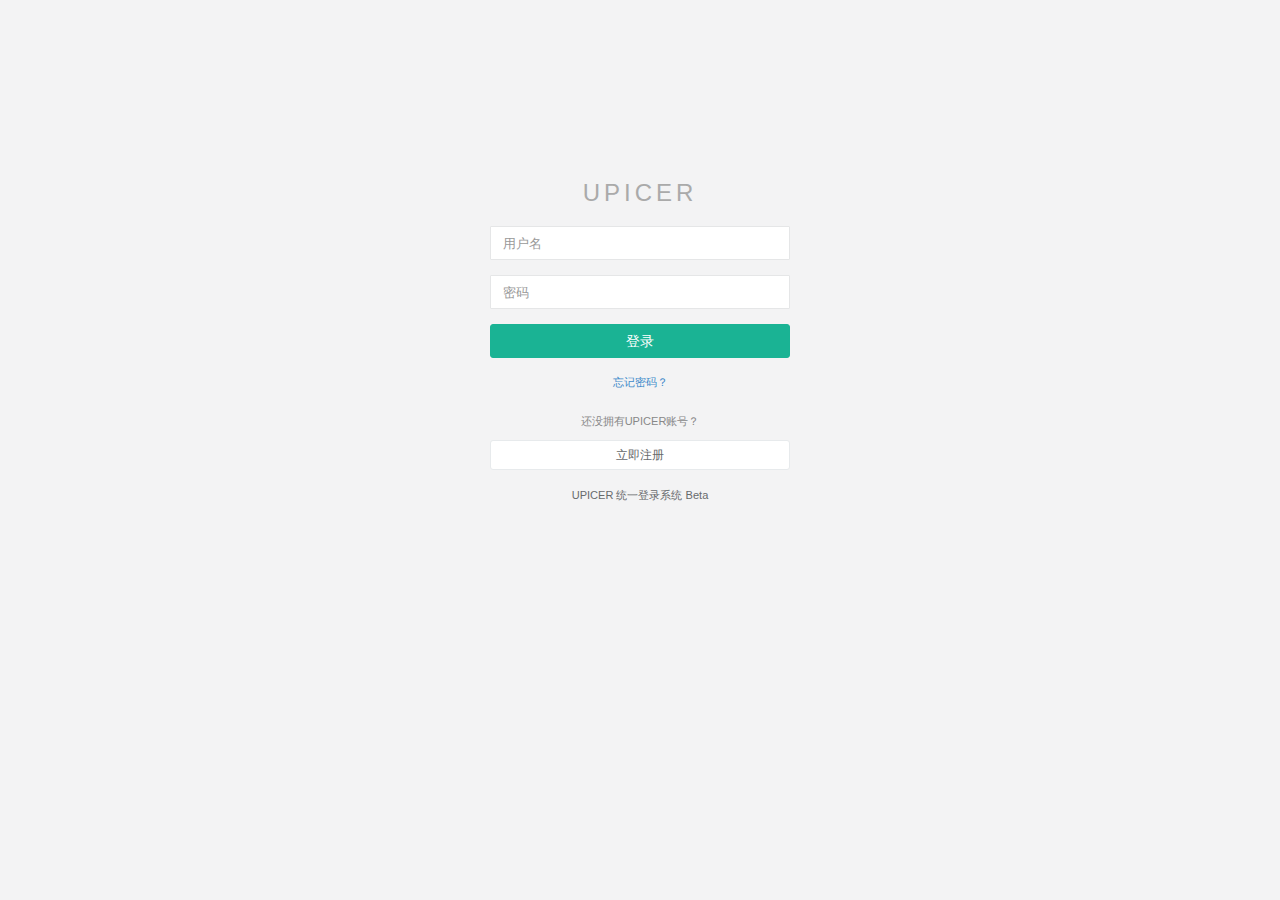
<file: login.html>
<!DOCTYPE html>
<html>
<head>
    <meta charset="utf-8">
    <meta http-equiv="X-UA-Compatible" content="IE=edge">
    <meta name="viewport" content="width=device-width, initial-scale=1">
    <meta name="description" content="">
    <meta name="keywords" content="">
    <meta name="author" content="">

    <title>

        Login &middot;

    </title>

    <link href="assets/css/bootstrap.min.css" rel="stylesheet">
    <link href="assets/css/application-startup.css" rel="stylesheet">
    <link href="assets/css/animate.css" rel="stylesheet">
    <link href="assets/css/green.css" rel="stylesheet">
    <link href="assets/style.css" rel="stylesheet">

    <style>
        /* note: this is a hack for ios iframe for bootstrap themes shopify page */
        /* this chunk of css is not part of the toolkit :) */
        body {
            width: 1px;
            min-width: 100%;
            *width: 100%;
        }
    </style>

</head>


<body class="gray-bg">

<div class="middle-box text-center loginscreen animated fadeIn">
        <h1 class="logo-name">UPICER</h1>
        <form class="m-t" role="form" action="index.html">
            <div class="form-group">
                <input type="email" class="form-control" placeholder="用户名" required="">
            </div>
            <div class="form-group">
                <input type="password" class="form-control" placeholder="密码" required="">
            </div>
            <button type="submit" class="btn btn-primary btn-block m-b">登录</button>

            <a href="#"><small>忘记密码？</small></a>
            <br><br>
            <p class="text-muted text-center"><small>还没拥有UPICER账号？</small></p>
            <a class="btn btn-sm btn-white btn-block" href="register.html">立即注册</a>
        </form>
        <p class="m-t"> <small>UPICER 统一登录系统 Beta</small> </p>
</div>

</div>



</body>
</html>
</file>
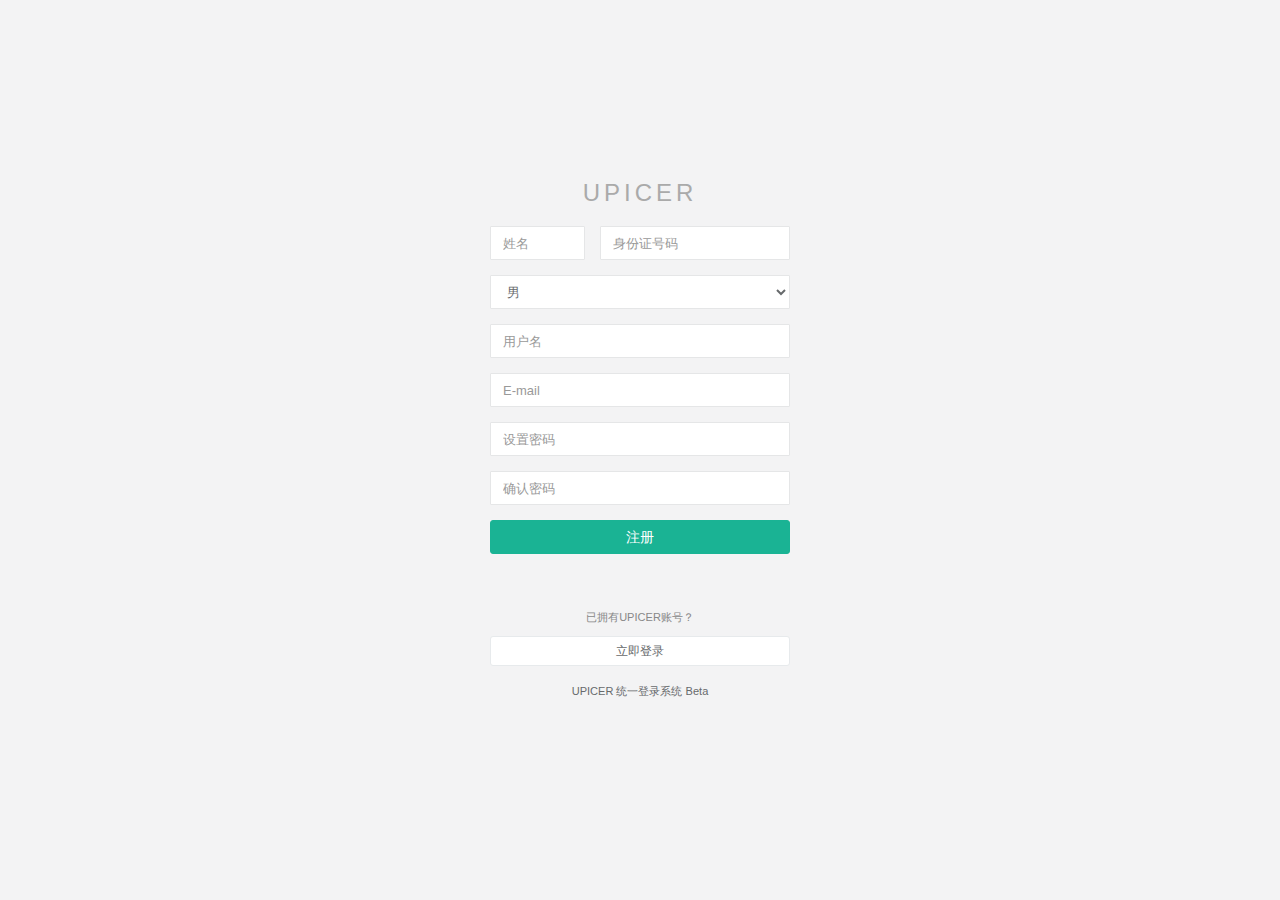
<file: register.html>
<!DOCTYPE html>
<html lang="en">
<head>
    <meta charset="utf-8">
    <meta http-equiv="X-UA-Compatible" content="IE=edge">
    <meta name="viewport" content="width=device-width, initial-scale=1">
    <meta name="description" content="">
    <meta name="keywords" content="">
    <meta name="author" content="">

    <title>

        Register &middot;

    </title>

    <link href="assets/css/bootstrap.min.css" rel="stylesheet">
    <link href="assets/css/application-startup.css" rel="stylesheet">
    <link href="assets/css/animate.css" rel="stylesheet">
    <link href="assets/css/green.css" rel="stylesheet">
    <link href="assets/style.css" rel="stylesheet">

    <style>
        /* note: this is a hack for ios iframe for bootstrap themes shopify page */
        /* this chunk of css is not part of the toolkit :) */
        body {
            width: 1px;
            min-width: 100%;
            *width: 100%;
        }
    </style>

</head>


<body class="gray-bg">

<div class="middle-box text-center loginscreen animated fadeIn">

    <h1 class="logo-name">UPICER</h1>
            <form class="m-t" method="post">
                <input type="hidden" name="redirect_to" value="">
                <div class="form-group">
                    <div class="row">
                        <div class="col-xs-4" style="padding-right:0;">
                            <input type="text" class="form-control" placeholder="姓名" name="name" required="required">
                        </div>
                        <div class="col-xs-8">
                            <input type="text" class="form-control" placeholder="身份证号码" name="pi" required="required">
                        </div>
                    </div>
                </div>
                <div class="form-group">
                    <select class="form-control" name="sex">
                        <option value="0">男</option>
                        <option value="1">女</option>
                    </select>
                </div>
                <div class="form-group">
                    <input type="text" name="username" placeholder="用户名" class="form-control" required="required">
                </div>
                <div class="form-group">
                    <input type="text" name="email" placeholder="E-mail" class="form-control" required="required">
                </div>
                <div class="form-group">
                    <input type="password" name="password1" placeholder="设置密码" class="form-control" required="required">
                </div>
                <div class="form-group">
                    <input type="password" name="password2" placeholder="确认密码"  class="form-control" required="required">
                </div>
                <button type="submit" class="btn btn-primary btn-block m-b">注册</button>
                <br><br>
                <p class="text-muted text-center"><small>已拥有UPICER账号？</small></p>
                <a class="btn btn-sm btn-white btn-block" href="login.html">立即登录</a>
            </form>
    <p class="m-t"> <small>UPICER 统一登录系统 Beta</small> </p>



</div>



</body>
</html>
</file>
<file: assets/css/application-startup.css>
/* navbar */
.app-navbar {
  font-weight: 500;
  letter-spacing: .05em;
  position: absolute;
}


/* header block */
.app-graph {
  width: 150%;
  position: absolute;
  right: 0;
  bottom: -40px;
}
@media (min-width: 768px) {
  .app-graph {
    width: 100%;
    bottom: 0;
  }
}


/* iphone block */
.app-iphone-block {
  padding-bottom: 60px;
}
@media (min-width: 768px) {
  .app-iphone-block {
    padding-bottom: 0;
  }
}


/* code block */
.app-code-block {
  background-color: #262F36;
  overflow: hidden;
}
.app-code {
  color: #6EA4CF;
  border: #495158 1px solid;
  background: transparent;
  font-size: 12px;
  padding: 20px;
  line-height: 1.55;
  margin-bottom: 30px;
}
.app-code span {
  color: #8496A5;
}
@media (min-width: 768px) {
  .app-code {
    width: 600px;
    margin-bottom: 0;
  }
}
@media (min-width: 992px) {
  .app-code {
    padding: 50px;
    font-size: 15px;
  }
}


/* pull quote block */
.app-high-praise img {
  width: 100%;
}


/* brand ribbon block */
.app-ribbon {
  background: #2595FF;
}
.app-ribbon .container {
  padding-left: 0;
  padding-right: 0;
  margin-bottom: -30px;
}
.app-ribbon img {
  margin: 0 10px 30px;
}


/* marketing grid block */
.app-block-marketing-grid .container {
  margin-bottom: -60px;
}
.app-marketing-grid .m-b {
  margin-bottom: 10px !important;
}
@media (max-width: 768px) {
  .app-marketing-grid .m-b-lg {
    margin-bottom: 40px !important;
  }
}


/* price plan block */
.app-price-plans {
  background-color: #F4F5F6;
}
.app-price-plans .container {
  margin-bottom: -60px;
}


/* footer block */
.app-footer {
  background-color: #262F36;
}
.app-footer a {
  color: #fff;
}


/* general block overrrides */
@media (max-width: 768px) {
  .block .lead {
    line-height: 1.3;
  }
  .block h3 {
    line-height: 1.15;
  }
}


/* general inverse overrides */
.block-inverse .text-muted {
  color: rgba(255, 255, 255, .7);
}
.block-inverse .block-bg-img {
  background-color: transparent;
}


/* general btn overrides */
.btn-lg {
  font-size: 18px;
}
.block-secondary .btn-lg {
  width: 100%;
}
.btn-lg:not(.btn-block) {
  padding: 12px 50px;
}
@media (min-width: 768px) {
  .btn-lg:not(.btn-block) {
    width: auto;
  }
}


/* ie10+ */
@media (min-width: 768px) {
  .app-align-center {
    display: flex;
    align-items: center;
  }
}
</file>
<file: assets/css/green.css>
/*
 *
 *   INSPINIA - Responsive Admin Theme
 *   Copyright 2014 Webapplayers.com
 *
*/
h1,
h2,
h3,
h4,
h5,
h6 {
  font-weight: 100;
}
h1 {
  font-size: 30px;
}
h2 {
  font-size: 24px;
}
h3 {
  font-size: 16px;
}
h4 {
  font-size: 14px;
}
h5 {
  font-size: 12px;
}
h6 {
  font-size: 10px;
}
h3,
h4,
h5 {
  margin-top: 5px;
  font-weight: 600;
}
.nav > li > a {
  color: #a7b1c2;
  font-weight: 600;
  padding: 14px 20px 14px 25px;
}
.nav.navbar-right > li > a {
  color: #999c9e;
}
.nav > li.active > a {
  color: #ffffff;
}
.navbar-default .nav > li > a:hover,
.navbar-default .nav > li > a:focus {
  background-color: #293846;
  color: white;
}
.nav .open > a,
.nav .open > a:hover,
.nav .open > a:focus {
  background: #fff;
}
.nav.navbar-top-links > li > a:hover,
.nav.navbar-top-links > li > a:focus {
  background-color: transparent;
}
.nav > li > a i {
  margin-right: 6px;
}
.navbar {
  border: 0;
}
.navbar-default {
  background-color: transparent;
  border-color: #2f4050;
}
.navbar-top-links li {
  display: inline-block;
}
.navbar-top-links li:last-child {
  margin-right: 40px;
}
.navbar-top-links li a {
  padding: 20px 10px;
  min-height: 50px;
}
.dropdown-menu {
  border: medium none;
  border-radius: 3px;
  box-shadow: 0 0 3px rgba(86, 96, 117, 0.7);
  display: none;
  float: left;
  font-size: 12px;
  left: 0;
  list-style: none outside none;
  padding: 0;
  position: absolute;
  text-shadow: none;
  top: 100%;
  z-index: 1000;
  border-radius: 2px;
}
.dropdown-menu > li > a {
  border-radius: 3px;
  color: inherit;
  line-height: 25px;
  margin: 4px;
  text-align: left;
  font-weight: normal;
}
.dropdown-menu > li > a.font-bold {
  font-weight: 600;
}
.navbar-top-links .dropdown-menu li {
  display: block;
}
.navbar-top-links .dropdown-menu li:last-child {
  margin-right: 0;
}
.navbar-top-links .dropdown-menu li a {
  padding: 3px 20px;
  min-height: 0;
}
.navbar-top-links .dropdown-menu li a div {
  white-space: normal;
}
.navbar-top-links .dropdown-messages,
.navbar-top-links .dropdown-tasks,
.navbar-top-links .dropdown-alerts {
  width: 310px;
  min-width: 0;
}
.navbar-top-links .dropdown-messages {
  margin-left: 5px;
}
.navbar-top-links .dropdown-tasks {
  margin-left: -59px;
}
.navbar-top-links .dropdown-alerts {
  margin-left: -123px;
}
.navbar-top-links .dropdown-user {
  right: 0;
  left: auto;
}
.dropdown-messages,
.dropdown-alerts {
  padding: 10px 10px 10px 10px;
}
.dropdown-messages li a,
.dropdown-alerts li a {
  font-size: 12px;
}
.dropdown-messages li em,
.dropdown-alerts li em {
  font-size: 10px;
}
.nav.navbar-top-links .dropdown-alerts a {
  font-size: 12px;
}
.nav-header {
  padding: 33px 25px;
  background: url("patterns/header-profile.png") no-repeat;
}
.pace-done .nav-header {
  transition: all 0.5s;
}
.nav > li.active {
  border-left: 4px solid #19aa8d;
  background: #293846;
}
.nav.nav-second-level > li.active {
  border: none;
}
.nav.nav-second-level.collapse[style] {
  height: auto !important;
}
.nav-header a {
  color: #DFE4ED;
}
.nav-header .text-muted {
  color: #8095a8;
}
.minimalize-styl-2 {
  padding: 4px 12px;
  margin: 14px 5px 5px 20px;
  font-size: 14px;
  float: left;
}
.navbar-form-custom {
  float: left;
  height: 50px;
  padding: 0;
  width: 200px;
  display: inline-table;
}
.navbar-form-custom .form-group {
  margin-bottom: 0;
}
.nav.navbar-top-links a {
  font-size: 14px;
}
.navbar-form-custom .form-control {
  background: none repeat scroll 0 0 rgba(0, 0, 0, 0);
  border: medium none;
  font-size: 14px;
  height: 60px;
  margin: 0;
  z-index: 2000;
}
.count-info .label {
  line-height: 12px;
  padding: 2px 5px;
  position: absolute;
  right: 6px;
  top: 12px;
}
.arrow {
  float: right;
}
.fa.arrow:before {
  content: "\f104";
}
.active > a > .fa.arrow:before {
  content: "\f107";
}
.nav-second-level li,
.nav-third-level li {
  border-bottom: none !important;
}
.nav-second-level li a {
  padding: 7px 10px 7px 10px;
  padding-left: 52px;
}
.nav-third-level li a {
  padding-left: 62px;
}
.nav-second-level li:last-child {
  margin-bottom: 10px;
}
body:not(.fixed-sidebar).mini-navbar .nav li:hover > .nav-second-level,
.mini-navbar .nav li:focus > .nav-second-level {
  display: block;
  border-radius: 0 2px 2px 0;
  min-width: 140px;
  height: auto;
}
body.mini-navbar .navbar-default .nav > li > .nav-second-level li a {
  font-size: 12px;
  border-radius: 3px;
}
.fixed-nav .slimScrollDiv #side-menu {
  padding-bottom: 60px;
}
.mini-navbar .nav-second-level li a {
  padding: 10px 10px 10px 15px;
}
.mini-navbar .nav-second-level {
  position: absolute;
  left: 70px;
  top: 0px;
  background-color: #2f4050;
  padding: 10px 10px 10px 10px;
  font-size: 12px;
}
.mini-navbar li.active .nav-second-level {
  left: 65px;
}
.navbar-default .special_link a {
  background: #1ab394;
  color: white;
}
.navbar-default .special_link a:hover {
  background: #17987e !important;
  color: white;
}
.navbar-default .special_link a span.label {
  background: #fff;
  color: #1ab394;
}
.navbar-default .landing_link a {
  background: #1cc09f;
  color: white;
}
.navbar-default .landing_link a:hover {
  background: #1ab394 !important;
  color: white;
}
.navbar-default .landing_link a span.label {
  background: #fff;
  color: #1cc09f;
}
.logo-element {
  text-align: center;
  font-size: 18px;
  font-weight: 600;
  color: white;
  display: none;
  padding: 18px 0;
}
.pace-done .navbar-static-side,
.pace-done .nav-header,
.pace-done li.active,
.pace-done #page-wrapper,
.pace-done .footer {
  -webkit-transition: all 0.5s;
  -moz-transition: all 0.5s;
  -o-transition: all 0.5s;
  transition: all 0.5s;
}
.navbar-fixed-top {
  background: #fff;
  transition-duration: 0.5s;
  border-bottom: 1px solid #e7eaec !important;
}
.navbar-fixed-top,
.navbar-static-top {
  background: #f3f3f4;
}
.fixed-nav #wrapper {
  margin-top: 60px;
}
.fixed-nav .minimalize-styl-2 {
  margin: 14px 5px 5px 15px;
}
.body-small .navbar-fixed-top {
  margin-left: 0px;
}
body.mini-navbar .navbar-static-side {
  width: 70px;
}
body.mini-navbar .profile-element,
body.mini-navbar .nav-label,
body.mini-navbar .navbar-default .nav li a span {
  display: none;
}
body:not(.fixed-sidebar).mini-navbar .nav-second-level {
  display: none;
}
body.mini-navbar .navbar-default .nav > li > a {
  font-size: 16px;
}
body.mini-navbar .logo-element {
  display: block;
}
body.mini-navbar .nav-header {
  padding: 0;
  background-color: #1ab394;
}
body.mini-navbar #page-wrapper {
  margin: 0 0 0 70px;
}
body.fixed-sidebar.mini-navbar .footer {
  margin: 0 0 0 0px;
}
body.mini-navbar #page-wrapper {
  margin: 0 0 0 70px;
}
body.fixed-sidebar .navbar-static-side {
  position: fixed;
  width: 220px;
  z-index: 101;
  height: 100%;
}
body.fixed-sidebar.mini-navbar .navbar-static-side {
  width: 0px;
}
body.fixed-sidebar.mini-navbar #page-wrapper {
  margin: 0 0 0 0px;
}
body.body-small.fixed-sidebar.mini-navbar #page-wrapper {
  margin: 0 0 0 220px;
}
body.body-small.fixed-sidebar.mini-navbar .navbar-static-side {
  width: 220px;
}
.fixed-sidebar.mini-navbar .nav li:focus > .nav-second-level {
  display: block;
  height: auto;
}
body.fixed-sidebar.mini-navbar .navbar-default .nav > li > .nav-second-level li a {
  font-size: 12px;
  border-radius: 3px;
}
.fixed-sidebar.mini-navbar .nav-second-level li a {
  padding: 10px 10px 10px 15px;
}
.fixed-sidebar.mini-navbar .nav-second-level {
  position: relative;
  padding: 0;
  font-size: 13px;
}
.fixed-sidebar.mini-navbar li.active .nav-second-level {
  left: 0px;
}
body.fixed-sidebar.mini-navbar .navbar-default .nav > li > a {
  font-size: 13px;
}
body.fixed-sidebar.mini-navbar .nav-label,
body.fixed-sidebar.mini-navbar .navbar-default .nav li a span {
  display: inline;
}
.fixed-sidebar.mini-navbar .nav-second-level li a {
  padding: 7px 10px 7px 52px;
}
.fixed-sidebar.mini-navbar .nav-second-level {
  left: 0px;
}
.top-navigation #page-wrapper {
  margin-left: 0;
}
.top-navigation .pace .pace-progress {
  left: 0;
}
.top-navigation .navbar-nav .dropdown-menu > .active > a {
  background: white;
  color: #1ab394;
  font-weight: bold;
}
.white-bg .navbar-fixed-top,
.white-bg .navbar-static-top {
  background: #fff;
}
.top-navigation .navbar {
  margin-bottom: 0;
}
.top-navigation .nav > li > a {
  padding: 15px 20px;
  color: #676a6c;
}
.top-navigation .nav > li a:hover,
.top-navigation .nav > li a:focus {
  background: #fff;
  color: #1ab394;
}
.top-navigation .nav > li.active {
  background: #fff;
  border: none;
}
.top-navigation .nav > li.active > a {
  color: #1ab394;
}
.top-navigation .navbar-right {
  margin-right: 10px;
}
.top-navigation .navbar-nav .dropdown-menu {
  box-shadow: none;
  border: 1px solid #e7eaec;
}
.top-navigation .dropdown-menu > li > a {
  margin: 0;
  padding: 7px 20px;
}
.navbar .dropdown-menu {
  margin-top: 0px;
}
.top-navigation .navbar-brand {
  background: #1ab394;
  color: #fff;
  padding: 15px 25px;
}
.top-navigation .navbar-top-links li:last-child {
  margin-right: 0;
}
.top-navigation.mini-navbar #page-wrapper,
.top-navigation.body-small.fixed-sidebar.mini-navbar #page-wrapper,
.mini-navbar .top-navigation #page-wrapper,
body-small.fixed-sidebar.mini-navbar .top-navigation #page-wrapper {
  margin: 0;
}
.top-navigation.fixed-nav #wrapper,
.fixed-nav #wrapper.top-navigation {
  margin-top: 50px;
}
.top-navigation .footer.fixed {
  margin-left: 0 !important;
}
.top-navigation .wrapper.wrapper-content {
  padding: 40px;
}
.top-navigation.body-small .wrapper.wrapper-content,
.body-small .top-navigation .wrapper.wrapper-content {
  padding: 40px 0px 40px 0px;
}
.navbar-toggle {
  background-color: #1ab394;
  color: #fff;
  padding: 6px 12px;
  font-size: 14px;
}
.top-navigation .navbar-nav .open .dropdown-menu > li > a,
.top-navigation .navbar-nav .open .dropdown-menu .dropdown-header {
  padding: 10px 15px 10px 20px;
}
@media (max-width: 768px) {
  .top-navigation .navbar-header {
    display: block;
    float: none;
  }
}
.menu-visible-lg,
.menu-visible-md {
  display: none !important;
}
@media (min-width: 1200px) {
  .menu-visible-lg {
    display: block !important;
  }
}
@media (min-width: 992px) {
  .menu-visible-md {
    display: block !important;
  }
}
@media (max-width: 767px) {
  .menu-visible-md {
    display: block !important;
  }
  .menu-visible-lg {
    display: block !important;
  }
}
.btn {
  border-radius: 3px;
}
.float-e-margins .btn {
  margin-bottom: 5px;
}
.btn-w-m {
  min-width: 120px;
}
.btn-primary.btn-outline {
  color: #1ab394;
}
.btn-success.btn-outline {
  color: #1c84c6;
}
.btn-info.btn-outline {
  color: #23c6c8;
}
.btn-warning.btn-outline {
  color: #f8ac59;
}
.btn-danger.btn-outline {
  color: #ed5565;
}
.btn-primary.btn-outline:hover,
.btn-success.btn-outline:hover,
.btn-info.btn-outline:hover,
.btn-warning.btn-outline:hover,
.btn-danger.btn-outline:hover {
  color: #fff;
}
.btn-primary {
  background-color: #1ab394;
  border-color: #1ab394;
  color: #FFFFFF;
}
.btn-primary:hover,
.btn-primary:focus,
.btn-primary:active,
.btn-primary.active,
.open .dropdown-toggle.btn-primary {
  background-color: #18a689;
  border-color: #18a689;
  color: #FFFFFF;
}
.btn-primary:active,
.btn-primary.active,
.open .dropdown-toggle.btn-primary {
  background-image: none;
}
.btn-primary.disabled,
.btn-primary.disabled:hover,
.btn-primary.disabled:focus,
.btn-primary.disabled:active,
.btn-primary.disabled.active,
.btn-primary[disabled],
.btn-primary[disabled]:hover,
.btn-primary[disabled]:focus,
.btn-primary[disabled]:active,
.btn-primary.active[disabled],
fieldset[disabled] .btn-primary,
fieldset[disabled] .btn-primary:hover,
fieldset[disabled] .btn-primary:focus,
fieldset[disabled] .btn-primary:active,
fieldset[disabled] .btn-primary.active {
  background-color: #1dc5a3;
  border-color: #1dc5a3;
}
.btn-success {
  background-color: #1c84c6;
  border-color: #1c84c6;
  color: #FFFFFF;
}
.btn-success:hover,
.btn-success:focus,
.btn-success:active,
.btn-success.active,
.open .dropdown-toggle.btn-success {
  background-color: #1a7bb9;
  border-color: #1a7bb9;
  color: #FFFFFF;
}
.btn-success:active,
.btn-success.active,
.open .dropdown-toggle.btn-success {
  background-image: none;
}
.btn-success.disabled,
.btn-success.disabled:hover,
.btn-success.disabled:focus,
.btn-success.disabled:active,
.btn-success.disabled.active,
.btn-success[disabled],
.btn-success[disabled]:hover,
.btn-success[disabled]:focus,
.btn-success[disabled]:active,
.btn-success.active[disabled],
fieldset[disabled] .btn-success,
fieldset[disabled] .btn-success:hover,
fieldset[disabled] .btn-success:focus,
fieldset[disabled] .btn-success:active,
fieldset[disabled] .btn-success.active {
  background-color: #1f90d8;
  border-color: #1f90d8;
}
.btn-info {
  background-color: #23c6c8;
  border-color: #23c6c8;
  color: #FFFFFF;
}
.btn-info:hover,
.btn-info:focus,
.btn-info:active,
.btn-info.active,
.open .dropdown-toggle.btn-info {
  background-color: #21b9bb;
  border-color: #21b9bb;
  color: #FFFFFF;
}
.btn-info:active,
.btn-info.active,
.open .dropdown-toggle.btn-info {
  background-image: none;
}
.btn-info.disabled,
.btn-info.disabled:hover,
.btn-info.disabled:focus,
.btn-info.disabled:active,
.btn-info.disabled.active,
.btn-info[disabled],
.btn-info[disabled]:hover,
.btn-info[disabled]:focus,
.btn-info[disabled]:active,
.btn-info.active[disabled],
fieldset[disabled] .btn-info,
fieldset[disabled] .btn-info:hover,
fieldset[disabled] .btn-info:focus,
fieldset[disabled] .btn-info:active,
fieldset[disabled] .btn-info.active {
  background-color: #26d7d9;
  border-color: #26d7d9;
}
.btn-default {
  background-color: #c2c2c2;
  border-color: #c2c2c2;
  color: #FFFFFF;
}
.btn-default:hover,
.btn-default:focus,
.btn-default:active,
.btn-default.active,
.open .dropdown-toggle.btn-default {
  background-color: #bababa;
  border-color: #bababa;
  color: #FFFFFF;
}
.btn-default:active,
.btn-default.active,
.open .dropdown-toggle.btn-default {
  background-image: none;
}
.btn-default.disabled,
.btn-default.disabled:hover,
.btn-default.disabled:focus,
.btn-default.disabled:active,
.btn-default.disabled.active,
.btn-default[disabled],
.btn-default[disabled]:hover,
.btn-default[disabled]:focus,
.btn-default[disabled]:active,
.btn-default.active[disabled],
fieldset[disabled] .btn-default,
fieldset[disabled] .btn-default:hover,
fieldset[disabled] .btn-default:focus,
fieldset[disabled] .btn-default:active,
fieldset[disabled] .btn-default.active {
  background-color: #cccccc;
  border-color: #cccccc;
}
.btn-warning {
  background-color: #f8ac59;
  border-color: #f8ac59;
  color: #FFFFFF;
}
.btn-warning:hover,
.btn-warning:focus,
.btn-warning:active,
.btn-warning.active,
.open .dropdown-toggle.btn-warning {
  background-color: #f7a54a;
  border-color: #f7a54a;
  color: #FFFFFF;
}
.btn-warning:active,
.btn-warning.active,
.open .dropdown-toggle.btn-warning {
  background-image: none;
}
.btn-warning.disabled,
.btn-warning.disabled:hover,
.btn-warning.disabled:focus,
.btn-warning.disabled:active,
.btn-warning.disabled.active,
.btn-warning[disabled],
.btn-warning[disabled]:hover,
.btn-warning[disabled]:focus,
.btn-warning[disabled]:active,
.btn-warning.active[disabled],
fieldset[disabled] .btn-warning,
fieldset[disabled] .btn-warning:hover,
fieldset[disabled] .btn-warning:focus,
fieldset[disabled] .btn-warning:active,
fieldset[disabled] .btn-warning.active {
  background-color: #f9b66d;
  border-color: #f9b66d;
}
.btn-danger {
  background-color: #ed5565;
  border-color: #ed5565;
  color: #FFFFFF;
}
.btn-danger:hover,
.btn-danger:focus,
.btn-danger:active,
.btn-danger.active,
.open .dropdown-toggle.btn-danger {
  background-color: #ec4758;
  border-color: #ec4758;
  color: #FFFFFF;
}
.btn-danger:active,
.btn-danger.active,
.open .dropdown-toggle.btn-danger {
  background-image: none;
}
.btn-danger.disabled,
.btn-danger.disabled:hover,
.btn-danger.disabled:focus,
.btn-danger.disabled:active,
.btn-danger.disabled.active,
.btn-danger[disabled],
.btn-danger[disabled]:hover,
.btn-danger[disabled]:focus,
.btn-danger[disabled]:active,
.btn-danger.active[disabled],
fieldset[disabled] .btn-danger,
fieldset[disabled] .btn-danger:hover,
fieldset[disabled] .btn-danger:focus,
fieldset[disabled] .btn-danger:active,
fieldset[disabled] .btn-danger.active {
  background-color: #ef6776;
  border-color: #ef6776;
}
.btn-link {
  color: inherit;
}
.btn-link:hover,
.btn-link:focus,
.btn-link:active,
.btn-link.active,
.open .dropdown-toggle.btn-link {
  color: #1c84c6;
}
.btn-link:active,
.btn-link.active,
.open .dropdown-toggle.btn-link {
  background-image: none;
}
.btn-link.disabled,
.btn-link.disabled:hover,
.btn-link.disabled:focus,
.btn-link.disabled:active,
.btn-link.disabled.active,
.btn-link[disabled],
.btn-link[disabled]:hover,
.btn-link[disabled]:focus,
.btn-link[disabled]:active,
.btn-link.active[disabled],
fieldset[disabled] .btn-link,
fieldset[disabled] .btn-link:hover,
fieldset[disabled] .btn-link:focus,
fieldset[disabled] .btn-link:active,
fieldset[disabled] .btn-link.active {
  color: #cacaca;
}
.btn-white {
  color: inherit;
  background: white;
  border: 1px solid #e7eaec;
}
.btn-white:hover,
.btn-white:focus,
.btn-white:active,
.btn-white.active,
.open .dropdown-toggle.btn-white {
  color: inherit;
  border: 1px solid #d2d2d2;
}
.btn-white:active,
.btn-white.active {
  box-shadow: 0 2px 5px rgba(0, 0, 0, 0.15) inset;
}
.btn-white:active,
.btn-white.active,
.open .dropdown-toggle.btn-white {
  background-image: none;
}
.btn-white.disabled,
.btn-white.disabled:hover,
.btn-white.disabled:focus,
.btn-white.disabled:active,
.btn-white.disabled.active,
.btn-white[disabled],
.btn-white[disabled]:hover,
.btn-white[disabled]:focus,
.btn-white[disabled]:active,
.btn-white.active[disabled],
fieldset[disabled] .btn-white,
fieldset[disabled] .btn-white:hover,
fieldset[disabled] .btn-white:focus,
fieldset[disabled] .btn-white:active,
fieldset[disabled] .btn-white.active {
  color: #cacaca;
}
.form-control,
.form-control:focus,
.has-error .form-control:focus,
.has-success .form-control:focus,
.has-warning .form-control:focus,
.navbar-collapse,
.navbar-form,
.navbar-form-custom .form-control:focus,
.navbar-form-custom .form-control:hover,
.open .btn.dropdown-toggle,
.panel,
.popover,
.progress,
.progress-bar {
  box-shadow: none;
}
.btn-outline {
  color: inherit;
  background-color: transparent;
  transition: all .5s;
}
.btn-rounded {
  border-radius: 50px;
}
.btn-large-dim {
  width: 90px;
  height: 90px;
  font-size: 42px;
}
button.dim {
  display: inline-block;
  color: #fff;
  text-decoration: none;
  text-transform: uppercase;
  text-align: center;
  padding-top: 6px;
  margin-right: 10px;
  position: relative;
  cursor: pointer;
  border-radius: 5px;
  font-weight: 600;
  margin-bottom: 20px !important;
}
button.dim:active {
  top: 3px;
}
button.btn-primary.dim {
  box-shadow: inset 0px 0px 0px #16987e, 0px 5px 0px 0px #16987e, 0px 10px 5px #999999;
}
button.btn-primary.dim:active {
  box-shadow: inset 0px 0px 0px #16987e, 0px 2px 0px 0px #16987e, 0px 5px 3px #999999;
}
button.btn-default.dim {
  box-shadow: inset 0px 0px 0px #b3b3b3, 0px 5px 0px 0px #b3b3b3, 0px 10px 5px #999999;
}
button.btn-default.dim:active {
  box-shadow: inset 0px 0px 0px #b3b3b3, 0px 2px 0px 0px #b3b3b3, 0px 5px 3px #999999;
}
button.btn-warning.dim {
  box-shadow: inset 0px 0px 0px #f79d3c, 0px 5px 0px 0px #f79d3c, 0px 10px 5px #999999;
}
button.btn-warning.dim:active {
  box-shadow: inset 0px 0px 0px #f79d3c, 0px 2px 0px 0px #f79d3c, 0px 5px 3px #999999;
}
button.btn-info.dim {
  box-shadow: inset 0px 0px 0px #1eacae, 0px 5px 0px 0px #1eacae, 0px 10px 5px #999999;
}
button.btn-info.dim:active {
  box-shadow: inset 0px 0px 0px #1eacae, 0px 2px 0px 0px #1eacae, 0px 5px 3px #999999;
}
button.btn-success.dim {
  box-shadow: inset 0px 0px 0px #1872ab, 0px 5px 0px 0px #1872ab, 0px 10px 5px #999999;
}
button.btn-success.dim:active {
  box-shadow: inset 0px 0px 0px #1872ab, 0px 2px 0px 0px #1872ab, 0px 5px 3px #999999;
}
button.btn-danger.dim {
  box-shadow: inset 0px 0px 0px #ea394c, 0px 5px 0px 0px #ea394c, 0px 10px 5px #999999;
}
button.btn-danger.dim:active {
  box-shadow: inset 0px 0px 0px #ea394c, 0px 2px 0px 0px #ea394c, 0px 5px 3px #999999;
}
button.dim:before {
  font-size: 50px;
  line-height: 1em;
  font-weight: normal;
  color: #fff;
  display: block;
  padding-top: 10px;
}
button.dim:active:before {
  top: 7px;
  font-size: 50px;
}
.label {
  background-color: #d1dade;
  color: #5e5e5e;
  font-family: 'Open Sans';
  font-size: 10px;
  font-weight: 600;
  padding: 3px 8px;
  text-shadow: none;
}
.badge {
  background-color: #d1dade;
  color: #5e5e5e;
  font-family: 'Open Sans';
  font-size: 11px;
  font-weight: 600;
  padding-bottom: 4px;
  padding-left: 6px;
  padding-right: 6px;
  text-shadow: none;
}
.label-primary,
.badge-primary {
  background-color: #1ab394;
  color: #FFFFFF;
}
.label-success,
.badge-success {
  background-color: #1c84c6;
  color: #FFFFFF;
}
.label-warning,
.badge-warning {
  background-color: #f8ac59;
  color: #FFFFFF;
}
.label-warning-light,
.badge-warning-light {
  background-color: #f8ac59;
  color: #ffffff;
}
.label-danger,
.badge-danger {
  background-color: #ed5565;
  color: #FFFFFF;
}
.label-info,
.badge-info {
  background-color: #23c6c8;
  color: #FFFFFF;
}
.label-inverse,
.badge-inverse {
  background-color: #262626;
  color: #FFFFFF;
}
.label-white,
.badge-white {
  background-color: #FFFFFF;
  color: #5E5E5E;
}
.label-white,
.badge-disable {
  background-color: #2A2E36;
  color: #8B91A0;
}
/* TOOGLE SWICH */
.onoffswitch {
  position: relative;
  width: 64px;
  -webkit-user-select: none;
  -moz-user-select: none;
  -ms-user-select: none;
}
.onoffswitch-checkbox {
  display: none;
}
.onoffswitch-label {
  display: block;
  overflow: hidden;
  cursor: pointer;
  border: 2px solid #1ab394;
  border-radius: 2px;
}
.onoffswitch-inner {
  width: 200%;
  margin-left: -100%;
  -moz-transition: margin 0.3s ease-in 0s;
  -webkit-transition: margin 0.3s ease-in 0s;
  -o-transition: margin 0.3s ease-in 0s;
  transition: margin 0.3s ease-in 0s;
}
.onoffswitch-inner:before,
.onoffswitch-inner:after {
  float: left;
  width: 50%;
  height: 20px;
  padding: 0;
  line-height: 20px;
  font-size: 12px;
  color: white;
  font-family: Trebuchet, Arial, sans-serif;
  font-weight: bold;
  -moz-box-sizing: border-box;
  -webkit-box-sizing: border-box;
  box-sizing: border-box;
}
.onoffswitch-inner:before {
  content: "ON";
  padding-left: 10px;
  background-color: #1ab394;
  color: #FFFFFF;
}
.onoffswitch-inner:after {
  content: "OFF";
  padding-right: 10px;
  background-color: #FFFFFF;
  color: #999999;
  text-align: right;
}
.onoffswitch-switch {
  width: 20px;
  margin: 0px;
  background: #FFFFFF;
  border: 2px solid #1ab394;
  border-radius: 2px;
  position: absolute;
  top: 0;
  bottom: 0;
  right: 44px;
  -moz-transition: all 0.3s ease-in 0s;
  -webkit-transition: all 0.3s ease-in 0s;
  -o-transition: all 0.3s ease-in 0s;
  transition: all 0.3s ease-in 0s;
}
.onoffswitch-checkbox:checked + .onoffswitch-label .onoffswitch-inner {
  margin-left: 0;
}
.onoffswitch-checkbox:checked + .onoffswitch-label .onoffswitch-switch {
  right: 0px;
}
/* CHOSEN PLUGIN */
.chosen-container-single .chosen-single {
  background: #ffffff;
  box-shadow: none;
  -moz-box-sizing: border-box;
  background-color: #FFFFFF;
  border: 1px solid #CBD5DD;
  border-radius: 2px;
  cursor: text;
  height: auto !important;
  margin: 0;
  min-height: 30px;
  overflow: hidden;
  padding: 4px 12px;
  position: relative;
  width: 100%;
}
.chosen-container-multi .chosen-choices li.search-choice {
  background: #f1f1f1;
  border: 1px solid #ededed;
  border-radius: 2px;
  box-shadow: none;
  color: #333333;
  cursor: default;
  line-height: 13px;
  margin: 3px 0 3px 5px;
  padding: 3px 20px 3px 5px;
  position: relative;
}
/* PAGINATIN */
.pagination > .active > a,
.pagination > .active > span,
.pagination > .active > a:hover,
.pagination > .active > span:hover,
.pagination > .active > a:focus,
.pagination > .active > span:focus {
  background-color: #f4f4f4;
  border-color: #DDDDDD;
  color: inherit;
  cursor: default;
  z-index: 2;
}
.pagination > li > a,
.pagination > li > span {
  background-color: #FFFFFF;
  border: 1px solid #DDDDDD;
  color: inherit;
  float: left;
  line-height: 1.42857;
  margin-left: -1px;
  padding: 4px 10px;
  position: relative;
  text-decoration: none;
}
/* TOOLTIPS */
.tooltip-inner {
  background-color: #2F4050;
}
.tooltip.top .tooltip-arrow {
  border-top-color: #2F4050;
}
.tooltip.right .tooltip-arrow {
  border-right-color: #2F4050;
}
.tooltip.bottom .tooltip-arrow {
  border-bottom-color: #2F4050;
}
.tooltip.left .tooltip-arrow {
  border-left-color: #2F4050;
}
/* EASY PIE CHART*/
.easypiechart {
  position: relative;
  text-align: center;
}
.easypiechart .h2 {
  margin-left: 10px;
  margin-top: 10px;
  display: inline-block;
}
.easypiechart canvas {
  top: 0;
  left: 0;
}
.easypiechart .easypie-text {
  line-height: 1;
  position: absolute;
  top: 33px;
  width: 100%;
  z-index: 1;
}
.easypiechart img {
  margin-top: -4px;
}
.jqstooltip {
  -webkit-box-sizing: content-box;
  -moz-box-sizing: content-box;
  box-sizing: content-box;
}
/* FULLCALENDAR */
.fc-state-default {
  background-color: #ffffff;
  background-image: none;
  background-repeat: repeat-x;
  box-shadow: none;
  color: #333333;
  text-shadow: none;
}
.fc-state-default {
  border: 1px solid;
}
.fc-button {
  color: inherit;
  border: 1px solid #e7eaec;
  cursor: pointer;
  display: inline-block;
  height: 1.9em;
  line-height: 1.9em;
  overflow: hidden;
  padding: 0 0.6em;
  position: relative;
  white-space: nowrap;
}
.fc-state-active {
  background-color: #1ab394;
  border-color: #1ab394;
  color: #ffffff;
}
.fc-header-title h2 {
  font-size: 16px;
  font-weight: 600;
  color: inherit;
}
.fc-content .fc-widget-header,
.fc-content .fc-widget-content {
  border-color: #e7eaec;
  font-weight: normal;
}
.fc-border-separate tbody {
  background-color: #F8F8F8;
}
.fc-state-highlight {
  background: none repeat scroll 0 0 #FCF8E3;
}
.external-event {
  padding: 5px 10px;
  border-radius: 2px;
  cursor: pointer;
  margin-bottom: 5px;
}
.fc-ltr .fc-event-hori.fc-event-end,
.fc-rtl .fc-event-hori.fc-event-start {
  border-radius: 2px;
}
.fc-event,
.fc-agenda .fc-event-time,
.fc-event a {
  padding: 4px 6px;
  background-color: #1ab394;
  /* background color */
  border-color: #1ab394;
  /* border color */
}
.fc-event-time,
.fc-event-title {
  color: #717171;
  padding: 0 1px;
}
.ui-calendar .fc-event-time,
.ui-calendar .fc-event-title {
  color: #fff;
}
/* Chat */
.chat-activity-list .chat-element {
  border-bottom: 1px solid #e7eaec;
}
.chat-element:first-child {
  margin-top: 0;
}
.chat-element {
  padding-bottom: 15px;
}
.chat-element,
.chat-element .media {
  margin-top: 15px;
}
.chat-element,
.media-body {
  overflow: hidden;
}
.media-body {
  display: block;
}
.chat-element > .pull-left {
  margin-right: 10px;
}
.chat-element img.img-circle,
.dropdown-messages-box img.img-circle {
  width: 38px;
  height: 38px;
}
.chat-element .well {
  border: 1px solid #e7eaec;
  box-shadow: none;
  margin-top: 10px;
  margin-bottom: 5px;
  padding: 10px 20px;
  font-size: 11px;
  line-height: 16px;
}
.chat-element .actions {
  margin-top: 10px;
}
.chat-element .photos {
  margin: 10px 0;
}
.right.chat-element > .pull-right {
  margin-left: 10px;
}
.chat-photo {
  max-height: 180px;
  border-radius: 4px;
  overflow: hidden;
  margin-right: 10px;
  margin-bottom: 10px;
}
.chat {
  margin: 0;
  padding: 0;
  list-style: none;
}
.chat li {
  margin-bottom: 10px;
  padding-bottom: 5px;
  border-bottom: 1px dotted #B3A9A9;
}
.chat li.left .chat-body {
  margin-left: 60px;
}
.chat li.right .chat-body {
  margin-right: 60px;
}
.chat li .chat-body p {
  margin: 0;
  color: #777777;
}
.panel .slidedown .glyphicon,
.chat .glyphicon {
  margin-right: 5px;
}
.chat-panel .panel-body {
  height: 350px;
  overflow-y: scroll;
}
/* LIST GROUP */
a.list-group-item.active,
a.list-group-item.active:hover,
a.list-group-item.active:focus {
  background-color: #1ab394;
  border-color: #1ab394;
  color: #FFFFFF;
  z-index: 2;
}
.list-group-item-heading {
  margin-top: 10px;
}
.list-group-item-text {
  margin: 0 0 10px;
  color: inherit;
  font-size: 12px;
  line-height: inherit;
}
.no-padding .list-group-item {
  border-left: none;
  border-right: none;
  border-bottom: none;
}
.no-padding .list-group-item:first-child {
  border-left: none;
  border-right: none;
  border-bottom: none;
  border-top: none;
}
.no-padding .list-group {
  margin-bottom: 0;
}
.list-group-item {
  background-color: inherit;
  border: 1px solid #e7eaec;
  display: block;
  margin-bottom: -1px;
  padding: 10px 15px;
  position: relative;
}
/* FLOT CHART  */
.flot-chart {
  display: block;
  height: 200px;
}
.widget .flot-chart.dashboard-chart {
  display: block;
  height: 120px;
  margin-top: 40px;
}
.flot-chart.dashboard-chart {
  display: block;
  height: 180px;
  margin-top: 40px;
}
.flot-chart-content {
  width: 100%;
  height: 100%;
}
.flot-chart-pie-content {
  width: 200px;
  height: 200px;
  margin: auto;
}
.jqstooltip {
  position: absolute;
  display: block;
  left: 0px;
  top: 0px;
  visibility: hidden;
  background: #2b303a;
  background-color: rgba(43, 48, 58, 0.8);
  color: white;
  text-align: left;
  white-space: nowrap;
  z-index: 10000;
  padding: 5px 5px 5px 5px;
  min-height: 22px;
  border-radius: 3px;
}
.jqsfield {
  color: white;
  text-align: left;
}
.h-200 {
  min-height: 200px;
}
.legendLabel {
  padding-left: 5px;
}
.stat-list li:first-child {
  margin-top: 0;
}
.stat-list {
  list-style: none;
  padding: 0;
  margin: 0;
}
.stat-percent {
  float: right;
}
.stat-list li {
  margin-top: 15px;
  position: relative;
}
/* DATATABLES */
table.dataTable thead .sorting,
table.dataTable thead .sorting_asc:after,
table.dataTable thead .sorting_desc,
table.dataTable thead .sorting_asc_disabled,
table.dataTable thead .sorting_desc_disabled {
  background: transparent;
}
table.dataTable thead .sorting_asc:after {
  float: right;
  font-family: fontawesome;
}
table.dataTable thead .sorting_desc:after {
  content: "\f0dd";
  float: right;
  font-family: fontawesome;
}
table.dataTable thead .sorting:after {
  content: "\f0dc";
  float: right;
  font-family: fontawesome;
  color: rgba(50, 50, 50, 0.5);
}
.dataTables_wrapper {
  padding-bottom: 30px;
}
/* CIRCLE */
.img-circle {
  border-radius: 50%;
}
.btn-circle {
  width: 30px;
  height: 30px;
  padding: 6px 0;
  border-radius: 15px;
  text-align: center;
  font-size: 12px;
  line-height: 1.428571429;
}
.btn-circle.btn-lg {
  width: 50px;
  height: 50px;
  padding: 10px 16px;
  border-radius: 25px;
  font-size: 18px;
  line-height: 1.33;
}
.btn-circle.btn-xl {
  width: 70px;
  height: 70px;
  padding: 10px 16px;
  border-radius: 35px;
  font-size: 24px;
  line-height: 1.33;
}
.show-grid [class^="col-"] {
  padding-top: 10px;
  padding-bottom: 10px;
  border: 1px solid #ddd;
  background-color: #eee !important;
}
.show-grid {
  margin: 15px 0;
}
/* ANIMATION */
.css-animation-box h1 {
  font-size: 44px;
}
.animation-efect-links a {
  padding: 4px 6px;
  font-size: 12px;
}
#animation_box {
  background-color: #f9f8f8;
  border-radius: 16px;
  width: 80%;
  margin: 0 auto;
  padding-top: 80px;
}
.animation-text-box {
  position: absolute;
  margin-top: 40px;
  left: 50%;
  margin-left: -100px;
  width: 200px;
}
.animation-text-info {
  position: absolute;
  margin-top: -60px;
  left: 50%;
  margin-left: -100px;
  width: 200px;
  font-size: 10px;
}
.animation-text-box h2 {
  font-size: 54px;
  font-weight: 600;
  margin-bottom: 5px;
}
.animation-text-box p {
  font-size: 12px;
  text-transform: uppercase;
}
/* PEACE */
.pace .pace-progress {
  background: #1ab394;
  position: fixed;
  z-index: 2000;
  top: 0px;
  left: 220px;
  height: 2px;
  -webkit-transition: width 1s;
  -moz-transition: width 1s;
  -o-transition: width 1s;
  transition: width 1s;
}
.body-small .pace .pace-progress {
  left: 0px;
}
.pace-inactive {
  display: none;
}
/* WIDGETS */
.widget {
  border-radius: 5px;
  padding: 15px 20px;
  margin-bottom: 10px;
  margin-top: 10px;
}
.widget.style1 h2 {
  font-size: 30px;
}
.widget h2,
.widget h3 {
  margin-top: 5px;
  margin-bottom: 0;
}
.widget-text-box {
  padding: 20px;
  border: 1px solid #e7eaec;
  background: #ffffff;
}
.widget-head-color-box {
  border-radius: 5px 5px 0px 0px;
  margin-top: 10px;
}
.widget .flot-chart {
  height: 100px;
}
.vertical-align div {
  display: inline-block;
  vertical-align: middle;
}
.vertical-align h2,
.vertical-align h3 {
  margin: 0;
}
.todo-list {
  list-style: none outside none;
  margin: 0;
  padding: 0;
  font-size: 14px;
}
.todo-list.small-list {
  font-size: 12px;
}
.todo-list.small-list > li {
  background: #f3f3f4;
  border-left: none;
  border-right: none;
  border-radius: 4px;
  color: inherit;
  margin-bottom: 2px;
  padding: 6px 6px 6px 12px;
}
.todo-list.small-list .btn-xs,
.todo-list.small-list .btn-group-xs > .btn {
  border-radius: 5px;
  font-size: 10px;
  line-height: 1.5;
  padding: 1px 2px 1px 5px;
}
.todo-list > li {
  background: #f3f3f4;
  border-left: 6px solid #e7eaec;
  border-right: 6px solid #e7eaec;
  border-radius: 4px;
  color: inherit;
  margin-bottom: 2px;
  padding: 10px;
}
.todo-list .handle {
  cursor: move;
  display: inline-block;
  font-size: 16px;
  margin: 0 5px;
}
.todo-list > li .label {
  font-size: 9px;
  margin-left: 10px;
}
.check-link {
  font-size: 16px;
}
.todo-completed {
  text-decoration: line-through;
}
.geo-statistic h1 {
  font-size: 36px;
  margin-bottom: 0;
}
.glyphicon.fa {
  font-family: "FontAwesome";
}
/* INPUTS */
.inline {
  display: inline-block !important;
}
.input-s-sm {
  width: 120px;
}
.input-s {
  width: 200px;
}
.input-s-lg {
  width: 250px;
}
.i-checks {
  padding-left: 0;
}
.form-control,
.single-line {
  background-color: #FFFFFF;
  background-image: none;
  border: 1px solid #e5e6e7;
  border-radius: 1px;
  color: inherit;
  display: block;
  padding: 6px 12px;
  transition: border-color 0.15s ease-in-out 0s, box-shadow 0.15s ease-in-out 0s;
  width: 100%;
  font-size: 13px;
}
.form-control:focus,
.single-line:focus {
  border-color: #1ab394;
}
.has-success .form-control {
  border-color: #1ab394;
}
.has-warning .form-control {
  border-color: #f8ac59;
}
.has-error .form-control {
  border-color: #ed5565;
}
.has-success .control-label {
  color: #1ab394;
}
.has-warning .control-label {
  color: #f8ac59;
}
.has-error .control-label {
  color: #ed5565;
}
.input-group-addon {
  background-color: #fff;
  border: 1px solid #E5E6E7;
  border-radius: 1px;
  color: inherit;
  font-size: 14px;
  font-weight: 400;
  line-height: 1;
  padding: 6px 12px;
  text-align: center;
}
.spinner-buttons.input-group-btn .btn-xs {
  line-height: 1.13;
}
.spinner-buttons.input-group-btn {
  width: 20%;
}
.noUi-connect {
  background: none repeat scroll 0 0 #1ab394;
  box-shadow: none;
}
.slider_red .noUi-connect {
  background: none repeat scroll 0 0 #ed5565;
  box-shadow: none;
}
/* UI Sortable */
.ui-sortable .ibox-title {
  cursor: move;
}
.ui-sortable-placeholder {
  border: 1px dashed #cecece !important;
  visibility: visible !important;
  background: #e7eaec;
}
.ibox.ui-sortable-placeholder {
  margin: 0px 0px 23px !important;
}
/* SWITCHES */
.onoffswitch {
  position: relative;
  width: 54px;
  -webkit-user-select: none;
  -moz-user-select: none;
  -ms-user-select: none;
}
.onoffswitch-checkbox {
  display: none;
}
.onoffswitch-label {
  display: block;
  overflow: hidden;
  cursor: pointer;
  border: 2px solid #1AB394;
  border-radius: 3px;
}
.onoffswitch-inner {
  display: block;
  width: 200%;
  margin-left: -100%;
  -moz-transition: margin 0.3s ease-in 0s;
  -webkit-transition: margin 0.3s ease-in 0s;
  -o-transition: margin 0.3s ease-in 0s;
  transition: margin 0.3s ease-in 0s;
}
.onoffswitch-inner:before,
.onoffswitch-inner:after {
  display: block;
  float: left;
  width: 50%;
  height: 16px;
  padding: 0;
  line-height: 16px;
  font-size: 10px;
  color: white;
  font-family: Trebuchet, Arial, sans-serif;
  font-weight: bold;
  -moz-box-sizing: border-box;
  -webkit-box-sizing: border-box;
  box-sizing: border-box;
}
.onoffswitch-inner:before {
  content: "ON";
  padding-left: 7px;
  background-color: #1AB394;
  color: #FFFFFF;
}
.onoffswitch-inner:after {
  content: "OFF";
  padding-right: 7px;
  background-color: #FFFFFF;
  color: #919191;
  text-align: right;
}
.onoffswitch-switch {
  display: block;
  width: 18px;
  margin: 0px;
  background: #FFFFFF;
  border: 2px solid #1AB394;
  border-radius: 3px;
  position: absolute;
  top: 0;
  bottom: 0;
  right: 36px;
  -moz-transition: all 0.3s ease-in 0s;
  -webkit-transition: all 0.3s ease-in 0s;
  -o-transition: all 0.3s ease-in 0s;
  transition: all 0.3s ease-in 0s;
}
.onoffswitch-checkbox:checked + .onoffswitch-label .onoffswitch-inner {
  margin-left: 0;
}
.onoffswitch-checkbox:checked + .onoffswitch-label .onoffswitch-switch {
  right: 0px;
}
/* jqGrid */
.ui-jqgrid {
  -moz-box-sizing: content-box;
}
.ui-jqgrid-btable {
  border-collapse: separate;
}
.ui-jqgrid-htable {
  border-collapse: separate;
}
.ui-jqgrid-titlebar {
  height: 40px;
  line-height: 15px;
  color: #676a6c;
  background-color: #F9F9F9;
  text-shadow: 0 1px 0 rgba(255, 255, 255, 0.5);
}
.ui-jqgrid .ui-jqgrid-title {
  float: left;
  margin: 1.1em 1em 0.2em;
}
.ui-jqgrid .ui-jqgrid-titlebar {
  position: relative;
  border-left: 0px solid;
  border-right: 0px solid;
  border-top: 0px solid;
}
.ui-widget-header {
  background: none;
  background-image: none;
  background-color: #f5f5f6;
  text-transform: uppercase;
  border-top-left-radius: 0px;
  border-top-right-radius: 0px;
}
.ui-jqgrid tr.ui-row-ltr td {
  border-right-color: inherit;
  border-right-style: solid;
  border-right-width: 1px;
  text-align: left;
  border-color: #DDDDDD;
  background-color: inherit;
}
.ui-search-toolbar input[type="text"] {
  font-size: 12px;
  height: 15px;
  border: 1px solid #CCCCCC;
  border-radius: 0px;
}
.ui-state-default,
.ui-widget-content .ui-state-default,
.ui-widget-header .ui-state-default {
  background: #F9F9F9;
  border: 1px solid #DDDDDD;
  line-height: 15px;
  font-weight: bold;
  color: #676a6c;
  text-shadow: 0 1px 0 rgba(255, 255, 255, 0.5);
}
.ui-widget-content {
  box-sizing: content-box;
}
.ui-icon-triangle-1-n {
  background-position: 1px -16px;
}
.ui-jqgrid tr.ui-search-toolbar th {
  border-top-width: 0px !important;
  border-top-color: inherit !important;
  border-top-style: ridge !important;
}
.ui-state-hover,
.ui-widget-content .ui-state-hover,
.ui-state-focus,
.ui-widget-content .ui-state-focus,
.ui-widget-header .ui-state-focus {
  background: #f5f5f5;
  border-collapse: separate;
}
.ui-state-highlight,
.ui-widget-content .ui-state-highlight,
.ui-widget-header .ui-state-highlight {
  background: #f2fbff;
}
.ui-state-active,
.ui-widget-content .ui-state-active,
.ui-widget-header .ui-state-active {
  border: 1px solid #dddddd;
  background: #ffffff;
  font-weight: normal;
  color: #212121;
}
.ui-jqgrid .ui-pg-input {
  font-size: inherit;
  width: 50px;
  border: 1px solid #CCCCCC;
  height: 15px;
}
.ui-jqgrid .ui-pg-selbox {
  display: block;
  font-size: 1em;
  height: 25px;
  line-height: 18px;
  margin: 0;
  width: auto;
}
.ui-jqgrid .ui-pager-control {
  position: relative;
}
.ui-jqgrid .ui-jqgrid-pager {
  height: 32px;
  position: relative;
}
.ui-pg-table .navtable .ui-corner-all {
  border-radius: 0px;
}
.ui-jqgrid .ui-pg-button:hover {
  padding: 1px;
  border: 0px;
}
.ui-jqgrid .loading {
  position: absolute;
  top: 45%;
  left: 45%;
  width: auto;
  height: auto;
  z-index: 101;
  padding: 6px;
  margin: 5px;
  text-align: center;
  font-weight: bold;
  display: none;
  border-width: 2px !important;
  font-size: 11px;
}
.ui-jqgrid .form-control {
  height: 10px;
  width: auto;
  display: inline;
  padding: 10px 12px;
}
.ui-jqgrid-pager {
  height: 32px;
}
.ui-corner-all,
.ui-corner-top,
.ui-corner-left,
.ui-corner-tl {
  border-top-left-radius: 0;
}
.ui-corner-all,
.ui-corner-top,
.ui-corner-right,
.ui-corner-tr {
  border-top-right-radius: 0;
}
.ui-corner-all,
.ui-corner-bottom,
.ui-corner-left,
.ui-corner-bl {
  border-bottom-left-radius: 0;
}
.ui-corner-all,
.ui-corner-bottom,
.ui-corner-right,
.ui-corner-br {
  border-bottom-right-radius: 0;
}
.ui-widget-content {
  border: 1px solid #ddd;
}
.ui-jqgrid .ui-jqgrid-titlebar {
  padding: 0;
}
.ui-jqgrid .ui-jqgrid-titlebar {
  border-bottom: 1px solid #ddd;
}
.ui-jqgrid tr.jqgrow td {
  padding: 6px;
}
.ui-jqdialog .ui-jqdialog-titlebar {
  padding: 10px 10px;
}
.ui-jqdialog .ui-jqdialog-title {
  float: none !important;
}
.ui-jqdialog > .ui-resizable-se {
  position: absolute;
}
/* Nestable list */
.dd {
  position: relative;
  display: block;
  margin: 0;
  padding: 0;
  list-style: none;
  font-size: 13px;
  line-height: 20px;
}
.dd-list {
  display: block;
  position: relative;
  margin: 0;
  padding: 0;
  list-style: none;
}
.dd-list .dd-list {
  padding-left: 30px;
}
.dd-collapsed .dd-list {
  display: none;
}
.dd-item,
.dd-empty,
.dd-placeholder {
  display: block;
  position: relative;
  margin: 0;
  padding: 0;
  min-height: 20px;
  font-size: 13px;
  line-height: 20px;
}
.dd-handle {
  display: block;
  margin: 5px 0;
  padding: 5px 10px;
  color: #333;
  text-decoration: none;
  border: 1px solid #e7eaec;
  background: #f5f5f5;
  -webkit-border-radius: 3px;
  border-radius: 3px;
  box-sizing: border-box;
  -moz-box-sizing: border-box;
}
.dd-handle span {
  font-weight: bold;
}
.dd-handle:hover {
  background: #f0f0f0;
  cursor: pointer;
  font-weight: bold;
}
.dd-item > button {
  display: block;
  position: relative;
  cursor: pointer;
  float: left;
  width: 25px;
  height: 20px;
  margin: 5px 0;
  padding: 0;
  text-indent: 100%;
  white-space: nowrap;
  overflow: hidden;
  border: 0;
  background: transparent;
  font-size: 12px;
  line-height: 1;
  text-align: center;
  font-weight: bold;
}
.dd-item > button:before {
  content: '+';
  display: block;
  position: absolute;
  width: 100%;
  text-align: center;
  text-indent: 0;
}
.dd-item > button[data-action="collapse"]:before {
  content: '-';
}
#nestable2 .dd-item > button {
  font-family: FontAwesome;
  height: 34px;
  width: 33px;
  color: #c1c1c1;
}
#nestable2 .dd-item > button:before {
  content: "\f067";
}
#nestable2 .dd-item > button[data-action="collapse"]:before {
  content: "\f068";
}
.dd-placeholder,
.dd-empty {
  margin: 5px 0;
  padding: 0;
  min-height: 30px;
  background: #f2fbff;
  border: 1px dashed #b6bcbf;
  box-sizing: border-box;
  -moz-box-sizing: border-box;
}
.dd-empty {
  border: 1px dashed #bbb;
  min-height: 100px;
  background-color: #e5e5e5;
  background-image: -webkit-linear-gradient(45deg, #ffffff 25%, transparent 25%, transparent 75%, #ffffff 75%, #ffffff), -webkit-linear-gradient(45deg, #ffffff 25%, transparent 25%, transparent 75%, #ffffff 75%, #ffffff);
  background-image: -moz-linear-gradient(45deg, #ffffff 25%, transparent 25%, transparent 75%, #ffffff 75%, #ffffff), -moz-linear-gradient(45deg, #ffffff 25%, transparent 25%, transparent 75%, #ffffff 75%, #ffffff);
  background-image: linear-gradient(45deg, #ffffff 25%, transparent 25%, transparent 75%, #ffffff 75%, #ffffff), linear-gradient(45deg, #ffffff 25%, transparent 25%, transparent 75%, #ffffff 75%, #ffffff);
  background-size: 60px 60px;
  background-position: 0 0, 30px 30px;
}
.dd-dragel {
  position: absolute;
  z-index: 9999;
  pointer-events: none;
}
.dd-dragel > .dd-item .dd-handle {
  margin-top: 0;
}
.dd-dragel .dd-handle {
  -webkit-box-shadow: 2px 4px 6px 0 rgba(0, 0, 0, 0.1);
  box-shadow: 2px 4px 6px 0 rgba(0, 0, 0, 0.1);
}
/**
* Nestable Extras
*/
.nestable-lists {
  display: block;
  clear: both;
  padding: 30px 0;
  width: 100%;
  border: 0;
  border-top: 2px solid #ddd;
  border-bottom: 2px solid #ddd;
}
#nestable-menu {
  padding: 0;
  margin: 10px 0 20px 0;
}
#nestable-output,
#nestable2-output {
  width: 100%;
  font-size: 0.75em;
  line-height: 1.333333em;
  font-family: open sans, lucida grande, lucida sans unicode, helvetica, arial, sans-serif;
  padding: 5px;
  box-sizing: border-box;
  -moz-box-sizing: border-box;
}
#nestable2 .dd-handle {
  color: inherit;
  border: 1px dashed #e7eaec;
  background: #f3f3f4;
  padding: 10px;
}
#nestable2 .dd-handle:hover {
  /*background: #bbb;*/
}
#nestable2 span.label {
  margin-right: 10px;
}
#nestable-output,
#nestable2-output {
  font-size: 12px;
  padding: 25px;
  box-sizing: border-box;
  -moz-box-sizing: border-box;
}
/* CodeMirror */
.CodeMirror {
  border: 1px solid #eee;
  height: auto;
}
.CodeMirror-scroll {
  overflow-y: hidden;
  overflow-x: auto;
}
/* Google Maps */
.google-map {
  height: 300px;
}
/* Validation */
label.error {
  color: #cc5965;
  display: inline-block;
  margin-left: 5px;
}
.form-control.error {
  border: 1px dotted #cc5965;
}
/* ngGrid */
.gridStyle {
  border: 1px solid #d4d4d4;
  width: 100%;
  height: 400px;
}
.gridStyle2 {
  border: 1px solid #d4d4d4;
  width: 500px;
  height: 300px;
}
.ngH eaderCell {
  border-right: none;
  border-bottom: 1px solid #e7eaec;
}
.ngCell {
  border-right: none;
}
.ngTopPanel {
  background: #F5F5F6;
}
.ngRow.even {
  background: #f9f9f9;
}
.ngRow.selected {
  background: #EBF2F1;
}
.ngRow {
  border-bottom: 1px solid #e7eaec;
}
.ngCell {
  background-color: transparent;
}
.ngHeaderCell {
  border-right: none;
}
/* Toastr custom style */
#toast-container > .toast {
  background-image: none !important;
}
#toast-container > .toast:before {
  position: fixed;
  font-family: FontAwesome;
  font-size: 24px;
  line-height: 24px;
  float: left;
  color: #FFF;
  padding-right: 0.5em;
  margin: auto 0.5em auto -1.5em;
}
#toast-container > .toast-warning:before {
  content: "\f003";
}
#toast-container > .toast-error:before {
  content: "\f001";
}
#toast-container > .toast-info:before {
  content: "\f005";
}
#toast-container > .toast-success:before {
  content: "\f00C";
}
#toast-container > div {
  -moz-box-shadow: 0 0 3px #999;
  -webkit-box-shadow: 0 0 3px #999;
  box-shadow: 0 0 3px #999;
  opacity: .9;
  -ms-filter: alpha(opacity=90);
  filter: alpha(opacity=90);
}
#toast-container > :hover {
  -moz-box-shadow: 0 0 4px #999;
  -webkit-box-shadow: 0 0 4px #999;
  box-shadow: 0 0 4px #999;
  opacity: 1;
  -ms-filter: alpha(opacity=100);
  filter: alpha(opacity=100);
  cursor: pointer;
}
.toast {
  background-color: #1ab394;
}
.toast-success {
  background-color: #1ab394;
}
.toast-error {
  background-color: #ed5565;
}
.toast-info {
  background-color: #23c6c8;
}
.toast-warning {
  background-color: #f8ac59;
}
.toast-top-full-width {
  margin-top: 20px;
}
.toast-bottom-full-width {
  margin-bottom: 20px;
}
/* Notifie */
.cg-notify-message.inspinia-notify {
  background: #fff;
  padding: 0;
  box-shadow: 0 0 1px rgba(0, 0, 0, 0.1), 0 2px 4px rgba(0, 0, 0, 0.2);
  -webkit-box-shadow: 0 0 1 px rgba(0, 0, 0, 0.1), 0 2 px 4 px rgba(0, 0, 0, 0.2);
  -moz-box-shadow: 0 0 1 px rgba(0, 0, 0, 0.1), 0 2 px 4 px rgba(0, 0, 0, 0.2);
  border: none ;
  margin-top: 30px;
  color: inherit;
}
.inspinia-notify.alert-warning {
  border-left: 6px solid #f8ac59;
}
.inspinia-notify.alert-success {
  border-left: 6px solid #1c84c6;
}
.inspinia-notify.alert-danger {
  border-left: 6px solid #ed5565;
}
.inspinia-notify.alert-info {
  border-left: 6px solid #1ab394;
}
/* Image cropper style */
.img-container,
.img-preview {
  overflow: hidden;
  text-align: center;
  width: 100%;
}
.img-preview-sm {
  height: 130px;
  width: 200px;
}
/* Forum styles  */
.forum-post-container .media {
  margin: 10px 10px 10px 10px;
  padding: 20px 10px 20px 10px;
  border-bottom: 1px solid #f1f1f1;
}
.forum-avatar {
  float: left;
  margin-right: 20px;
  text-align: center;
  width: 110px;
}
.forum-avatar .img-circle {
  height: 48px;
  width: 48px;
}
.author-info {
  color: #676a6c;
  font-size: 11px;
  margin-top: 5px;
  text-align: center;
}
.forum-post-info {
  padding: 9px 12px 6px 12px;
  background: #f9f9f9;
  border: 1px solid #f1f1f1;
}
.media-body > .media {
  background: #f9f9f9;
  border-radius: 3px;
  border: 1px solid #f1f1f1;
}
.forum-post-container .media-body .photos {
  margin: 10px 0;
}
.forum-photo {
  max-width: 140px;
  border-radius: 3px;
}
.media-body > .media .forum-avatar {
  width: 70px;
  margin-right: 10px;
}
.media-body > .media .forum-avatar .img-circle {
  height: 38px;
  width: 38px;
}
.mid-icon {
  font-size: 66px;
}
.forum-item {
  margin: 10px 0;
  padding: 10px 0 20px;
  border-bottom: 1px solid #f1f1f1;
}
.views-number {
  font-size: 24px;
  line-height: 18px;
  font-weight: 400;
}
.forum-container,
.forum-post-container {
  padding: 30px !important;
}
.forum-item small {
  color: #999;
}
.forum-item .forum-sub-title {
  color: #999;
  margin-left: 50px;
}
.forum-title {
  margin: 15px 0 15px 0;
}
.forum-info {
  text-align: center;
}
.forum-desc {
  color: #999;
}
.forum-icon {
  float: left;
  width: 30px;
  margin-right: 20px;
  text-align: center;
}
a.forum-item-title {
  color: inherit;
  display: block;
  font-size: 18px;
  font-weight: 600;
}
a.forum-item-title:hover {
  color: inherit;
}
.forum-icon .fa {
  font-size: 30px;
  margin-top: 8px;
  color: #9b9b9b;
}
.forum-item.active .fa {
  color: #1ab394;
}
.forum-item.active a.forum-item-title {
  color: #1ab394;
}
@media (max-width: 992px) {
  .forum-info {
    margin: 15px 0 10px 0px;
    /* Comment this is you want to show forum info in small devices */
    display: none;
  }
  .forum-desc {
    float: none !important;
  }
}
/* New Timeline style */
.vertical-container {
  /* this class is used to give a max-width to the element it is applied to, and center it horizontally when it reaches that max-width */
  width: 90%;
  max-width: 1170px;
  margin: 0 auto;
}
.vertical-container::after {
  /* clearfix */
  content: '';
  display: table;
  clear: both;
}
#vertical-timeline {
  position: relative;
  padding: 0;
  margin-top: 2em;
  margin-bottom: 2em;
}
#vertical-timeline::before {
  content: '';
  position: absolute;
  top: 0;
  left: 18px;
  height: 100%;
  width: 4px;
  background: #f1f1f1;
}
.vertical-timeline-content .btn {
  float: right;
}
#vertical-timeline.light-timeline:before {
  background: #e7eaec;
}
.dark-timeline .vertical-timeline-content:before {
  border-color: transparent #f5f5f5 transparent transparent ;
}
.dark-timeline.center-orientation .vertical-timeline-content:before {
  border-color: transparent  transparent transparent #f5f5f5;
}
.dark-timeline .vertical-timeline-block:nth-child(2n) .vertical-timeline-content:before,
.dark-timeline.center-orientation .vertical-timeline-block:nth-child(2n) .vertical-timeline-content:before {
  border-color: transparent #f5f5f5 transparent transparent;
}
.dark-timeline .vertical-timeline-content,
.dark-timeline.center-orientation .vertical-timeline-content {
  background: #f5f5f5;
}
@media only screen and (min-width: 1170px) {
  #vertical-timeline.center-orientation {
    margin-top: 3em;
    margin-bottom: 3em;
  }
  #vertical-timeline.center-orientation:before {
    left: 50%;
    margin-left: -2px;
  }
}
@media only screen and (max-width: 1170px) {
  .center-orientation.dark-timeline .vertical-timeline-content:before {
    border-color: transparent #f5f5f5 transparent transparent;
  }
}
.vertical-timeline-block {
  position: relative;
  margin: 2em 0;
}
.vertical-timeline-block:after {
  content: "";
  display: table;
  clear: both;
}
.vertical-timeline-block:first-child {
  margin-top: 0;
}
.vertical-timeline-block:last-child {
  margin-bottom: 0;
}
@media only screen and (min-width: 1170px) {
  .center-orientation .vertical-timeline-block {
    margin: 4em 0;
  }
  .center-orientation .vertical-timeline-block:first-child {
    margin-top: 0;
  }
  .center-orientation .vertical-timeline-block:last-child {
    margin-bottom: 0;
  }
}
.vertical-timeline-icon {
  position: absolute;
  top: 0;
  left: 0;
  width: 40px;
  height: 40px;
  border-radius: 50%;
  font-size: 16px;
  border: 3px solid #f1f1f1;
  text-align: center;
}
.vertical-timeline-icon i {
  display: block;
  width: 24px;
  height: 24px;
  position: relative;
  left: 50%;
  top: 50%;
  margin-left: -12px;
  margin-top: -9px;
}
@media only screen and (min-width: 1170px) {
  .center-orientation .vertical-timeline-icon {
    width: 50px;
    height: 50px;
    left: 50%;
    margin-left: -25px;
    -webkit-transform: translateZ(0);
    -webkit-backface-visibility: hidden;
    font-size: 19px;
  }
  .center-orientation .vertical-timeline-icon i {
    margin-left: -12px;
    margin-top: -10px;
  }
  .center-orientation .cssanimations .vertical-timeline-icon.is-hidden {
    visibility: hidden;
  }
}
.vertical-timeline-content {
  position: relative;
  margin-left: 60px;
  background: white;
  border-radius: 0.25em;
  padding: 1em;
}
.vertical-timeline-content:after {
  content: "";
  display: table;
  clear: both;
}
.vertical-timeline-content h2 {
  font-weight: 400;
  margin-top: 4px;
}
.vertical-timeline-content p {
  margin: 1em 0;
  line-height: 1.6;
}
.vertical-timeline-content .vertical-date {
  float: left;
  font-weight: 500;
}
.vertical-date small {
  color: #1ab394;
  font-weight: 400;
}
.vertical-timeline-content::before {
  content: '';
  position: absolute;
  top: 16px;
  right: 100%;
  height: 0;
  width: 0;
  border: 7px solid transparent;
  border-right: 7px solid white;
}
@media only screen and (min-width: 768px) {
  .vertical-timeline-content h2 {
    font-size: 18px;
  }
  .vertical-timeline-content p {
    font-size: 13px;
  }
}
@media only screen and (min-width: 1170px) {
  .center-orientation .vertical-timeline-content {
    margin-left: 0;
    padding: 1.6em;
    width: 45%;
  }
  .center-orientation .vertical-timeline-content::before {
    top: 24px;
    left: 100%;
    border-color: transparent;
    border-left-color: white;
  }
  .center-orientation .vertical-timeline-content .btn {
    float: left;
  }
  .center-orientation .vertical-timeline-content .vertical-date {
    position: absolute;
    width: 100%;
    left: 122%;
    top: 2px;
    font-size: 14px;
  }
  .center-orientation .vertical-timeline-block:nth-child(even) .vertical-timeline-content {
    float: right;
  }
  .center-orientation .vertical-timeline-block:nth-child(even) .vertical-timeline-content::before {
    top: 24px;
    left: auto;
    right: 100%;
    border-color: transparent;
    border-right-color: white;
  }
  .center-orientation .vertical-timeline-block:nth-child(even) .vertical-timeline-content .btn {
    float: right;
  }
  .center-orientation .vertical-timeline-block:nth-child(even) .vertical-timeline-content .vertical-date {
    left: auto;
    right: 122%;
    text-align: right;
  }
  .center-orientation .cssanimations .vertical-timeline-content.is-hidden {
    visibility: hidden;
  }
}
.sidebard-panel {
  width: 220px;
  background: #ebebed;
  padding: 10px 20px;
  position: absolute;
  right: 0;
}
.sidebard-panel .feed-element img.img-circle {
  width: 32px;
  height: 32px;
}
.sidebard-panel .feed-element,
.media-body,
.sidebard-panel p {
  font-size: 12px;
}
.sidebard-panel .feed-element {
  margin-top: 20px;
  padding-bottom: 0;
}
.sidebard-panel .list-group {
  margin-bottom: 10px;
}
.sidebard-panel .list-group .list-group-item {
  padding: 5px 0;
  font-size: 12px;
  border: 0;
}
.sidebar-content .wrapper,
.wrapper.sidebar-content {
  padding-right: 230px !important;
}
.body-small .sidebar-content .wrapper,
.body-small .wrapper.sidebar-content {
  padding-right: 20px !important;
}
body {
  font-family: "open sans", "Helvetica Neue", Helvetica, Arial, sans-serif;
  background-color: #2f4050;
  font-size: 13px;
  color: #676a6c;
  overflow-x: hidden;
}
body.boxed-layout {
  background: url('patterns/shattered.png');
}
body.boxed-layout #wrapper {
  background-color: #2f4050;
  max-width: 1200px;
  margin: 0 auto;
  -webkit-box-shadow: 0px 0px 5px 0px rgba(0, 0, 0, 0.75);
  -moz-box-shadow: 0px 0px 5px 0px rgba(0, 0, 0, 0.75);
  box-shadow: 0px 0px 5px 0px rgba(0, 0, 0, 0.75);
}
.top-navigation.boxed-layout #wrapper,
.boxed-layout #wrapper.top-navigation {
  max-width: 1300px !important;
}
.block {
  display: block;
}
.clear {
  display: block;
  overflow: hidden;
}
a {
  cursor: pointer;
}
a:hover,
a:focus {
  text-decoration: none;
}
.border-bottom {
  border-bottom: 1px solid #e7eaec !important;
}
.font-bold {
  font-weight: 600;
}
.font-noraml {
  font-weight: 400;
}
.text-uppercase {
  text-transform: uppercase;
}
.b-r {
  border-right: 1px solid #e7eaec;
}
.hr-line-dashed {
  border-top: 1px dashed #e7eaec;
  color: #ffffff;
  background-color: #ffffff;
  height: 1px;
  margin: 20px 0;
}
.hr-line-solid {
  border-bottom: 1px solid #e7eaec;
  background-color: rgba(0, 0, 0, 0);
  border-style: solid !important;
  margin-top: 15px;
  margin-bottom: 15px;
}
video {
  width: 100%    !important;
  height: auto   !important;
}
/* GALLERY */
.gallery > .row > div {
  margin-bottom: 15px;
}
.fancybox img {
  margin-bottom: 5px;
  /* Only for demo */
  width: 24%;
}
/* Summernote text editor  */
.note-editor {
  height: auto;
  min-height: 300px;
}
/* MODAL */
.modal-content {
  background-clip: padding-box;
  background-color: #FFFFFF;
  border: 1px solid rgba(0, 0, 0, 0);
  border-radius: 4px;
  box-shadow: 0 1px 3px rgba(0, 0, 0, 0.3);
  outline: 0 none;
  position: relative;
}
.modal-dialog {
  z-index: 1200;
}
.modal-body {
  padding: 20px 30px 30px 30px;
}
.inmodal .modal-body {
  background: #f8fafb;
}
.inmodal .modal-header {
  padding: 30px 15px;
  text-align: center;
}
.animated.modal.fade .modal-dialog {
  -webkit-transform: none;
  -ms-transform: none;
  -o-transform: none;
  transform: none;
}
.inmodal .modal-title {
  font-size: 26px;
}
.inmodal .modal-icon {
  font-size: 84px;
  color: #e2e3e3;
}
.modal-footer {
  margin-top: 0;
}
/* WRAPPERS */
#wrapper {
  width: 100%;
  overflow-x: hidden;
}
.wrapper {
  padding: 0 20px;
}
.wrapper-content {
  padding: 20px 10px 40px;
}
#page-wrapper {
  padding: 0 15px;
  min-height: 568px;
  position: relative !important;
}
@media (min-width: 768px) {
  #page-wrapper {
    position: inherit;
    margin: 0 0 0 240px;
    min-height: 1000px;
  }
}
.title-action {
  text-align: right;
  padding-top: 30px;
}
.ibox-content h1,
.ibox-content h2,
.ibox-content h3,
.ibox-content h4,
.ibox-content h5,
.ibox-title h1,
.ibox-title h2,
.ibox-title h3,
.ibox-title h4,
.ibox-title h5 {
  margin-top: 5px;
}
ul.unstyled,
ol.unstyled {
  list-style: none outside none;
  margin-left: 0;
}
.big-icon {
  font-size: 160px;
  color: #e5e6e7;
}
/* FOOTER */
.footer {
  background: none repeat scroll 0 0 white;
  border-top: 1px solid #e7eaec;
  bottom: 0;
  left: 0;
  padding: 10px 20px;
  position: absolute;
  right: 0;
}
.footer.fixed_full {
  position: fixed;
  bottom: 0;
  left: 0;
  right: 0;
  z-index: 1000;
  padding: 10px 20px;
  background: white;
  border-top: 1px solid #e7eaec;
}
.footer.fixed {
  position: fixed;
  bottom: 0;
  left: 0;
  right: 0;
  z-index: 1000;
  padding: 10px 20px;
  background: white;
  border-top: 1px solid #e7eaec;
  margin-left: 220px;
}
body.mini-navbar .footer.fixed,
body.body-small.mini-navbar .footer.fixed {
  margin: 0 0 0 70px;
}
body.fixed-sidebar.body-small.mini-navbar .footer.fixed {
  margin: 0 0 0 220px;
}
body.body-small .footer.fixed {
  margin-left: 0px;
}
/* PANELS */
.page-heading {
  border-top: 0;
  padding: 0px 10px 20px 10px;
}
.panel-heading h1,
.panel-heading h2 {
  margin-bottom: 5px;
}
/* TABLES */
.table-bordered {
  border: 1px solid #EBEBEB;
}
.table-bordered > thead > tr > th,
.table-bordered > thead > tr > td {
  background-color: #F5F5F6;
  border-bottom-width: 1px;
}
.table-bordered > thead > tr > th,
.table-bordered > tbody > tr > th,
.table-bordered > tfoot > tr > th,
.table-bordered > thead > tr > td,
.table-bordered > tbody > tr > td,
.table-bordered > tfoot > tr > td {
  border: 1px solid #e7e7e7;
}
.table > thead > tr > th {
  border-bottom: 1px solid #DDDDDD;
  vertical-align: bottom;
}
.table > thead > tr > th,
.table > tbody > tr > th,
.table > tfoot > tr > th,
.table > thead > tr > td,
.table > tbody > tr > td,
.table > tfoot > tr > td {
  border-top: 1px solid #e7eaec;
  line-height: 1.42857;
  padding: 8px;
  vertical-align: top;
}
/* PANELS */
.panel.blank-panel {
  background: none;
  margin: 0;
}
.blank-panel .panel-heading {
  padding-bottom: 0;
}
.nav-tabs > li.active > a,
.nav-tabs > li.active > a:hover,
.nav-tabs > li.active > a:focus {
  -moz-border-bottom-colors: none;
  -moz-border-left-colors: none;
  -moz-border-right-colors: none;
  -moz-border-top-colors: none;
  background: none;
  border-color: #dddddd #dddddd rgba(0, 0, 0, 0);
  border-bottom: #f3f3f4;
  border-image: none;
  border-style: solid;
  border-width: 1px;
  color: #555555;
  cursor: default;
}
.nav.nav-tabs li {
  background: none;
  border: none;
}
.nav-tabs > li > a {
  color: #A7B1C2;
  font-weight: 600;
  padding: 10px 20px 10px 25px;
}
.nav-tabs > li > a:hover,
.nav-tabs > li > a:focus {
  background-color: #e6e6e6;
  color: #676a6c;
}
.ui-tab .tab-content {
  padding: 20px 0px;
}
/* GLOBAL  */
.no-padding {
  padding: 0 !important;
}
.no-borders {
  border: none !important;
}
.no-margins {
  margin: 0 !important;
}
.no-top-border {
  border-top: 0 !important;
}
.ibox-content.text-box {
  padding-bottom: 0px;
  padding-top: 15px;
}
.border-left-right {
  border-left: 1px solid #e7eaec;
  border-right: 1px solid #e7eaec;
  border-top: none;
  border-bottom: none;
}
.full-width {
  width: 100% !important;
}
.link-block {
  font-size: 12px;
  padding: 10px;
}
.nav.navbar-top-links .link-block a {
  font-size: 12px;
}
.link-block a {
  font-size: 10px;
  color: inherit;
}
body.mini-navbar .branding {
  display: none;
}
img.circle-border {
  border: 6px solid #FFFFFF;
  border-radius: 50%;
}
.branding {
  float: left;
  color: #FFFFFF;
  font-size: 18px;
  font-weight: 600;
  padding: 17px 20px;
  text-align: center;
  background-color: #1ab394;
}
.login-panel {
  margin-top: 25%;
}
.icons-box h3 {
  margin-top: 10px;
  margin-bottom: 10px;
}
.icons-box .infont a i {
  font-size: 25px;
  display: block;
  color: #676a6c;
}
.icons-box .infont a {
  color: #a6a8a9;
}
.icons-box .infont a {
  padding: 10px;
  margin: 1px;
  display: block;
}
.ui-draggable .ibox-title {
  cursor: move;
}
.breadcrumb {
  background-color: #ffffff;
  padding: 0;
  margin-bottom: 0;
}
.breadcrumb > li a {
  color: inherit;
}
.breadcrumb > .active {
  color: inherit;
}
code {
  background-color: #F9F2F4;
  border-radius: 4px;
  color: #ca4440;
  font-size: 90%;
  padding: 2px 4px;
  white-space: nowrap;
}
.ibox {
  clear: both;
  margin-bottom: 25px;
  margin-top: 0;
  padding: 0;
}
.ibox:after,
.ibox:before {
  display: table;
}
.ibox-title {
  -moz-border-bottom-colors: none;
  -moz-border-left-colors: none;
  -moz-border-right-colors: none;
  -moz-border-top-colors: none;
  background-color: #ffffff;
  border-color: #e7eaec;
  border-image: none;
  border-style: solid solid none;
  border-width: 4px 0px 0;
  color: inherit;
  margin-bottom: 0;
  padding: 14px 15px 7px;
  height: 48px;
}
.ibox-content {
  background-color: #ffffff;
  color: inherit;
  padding: 15px 20px 20px 20px;
  border-color: #e7eaec;
  border-image: none;
  border-style: solid solid none;
  border-width: 1px 0px;
}
table.table-mail tr td {
  padding: 12px;
}
.table-mail .check-mail {
  padding-left: 20px;
}
.table-mail .mail-date {
  padding-right: 20px;
}
.star-mail,
.check-mail {
  width: 40px;
}
.unread td a,
.unread td {
  font-weight: 600;
  color: inherit;
}
.read td a,
.read td {
  font-weight: normal;
  color: inherit;
}
.unread td {
  background-color: #f9f8f8;
}
.ibox-content {
  clear: both;
}
.ibox-heading {
  background-color: #f3f6fb;
  border-bottom: none;
}
.ibox-heading h3 {
  font-weight: 200;
  font-size: 24px;
}
.ibox-title h5 {
  display: inline-block;
  font-size: 14px;
  margin: 0 0 7px;
  padding: 0;
  text-overflow: ellipsis;
  float: left;
}
.ibox-title .label {
  float: left;
  margin-left: 4px;
}
.ibox-tools {
  display: inline-block;
  float: right;
  margin-top: 0;
  position: relative;
  padding: 0;
}
.ibox-tools a {
  cursor: pointer;
  margin-left: 5px;
  color: #c4c4c4;
}
.ibox-tools a.btn-primary {
  color: #fff;
}
.ibox-tools .dropdown-menu > li > a {
  padding: 4px 10px;
  font-size: 12px;
}
.ibox .open > .dropdown-menu {
  left: auto;
  right: 0;
}
/* BACKGROUNDS */
.gray-bg {
  background-color: #f3f3f4;
}
.white-bg {
  background-color: #ffffff;
}
.navy-bg {
  background-color: #1ab394;
  color: #ffffff;
}
.blue-bg {
  background-color: #1c84c6;
  color: #ffffff;
}
.lazur-bg {
  background-color: #23c6c8;
  color: #ffffff;
}
.yellow-bg {
  background-color: #f8ac59;
  color: #ffffff;
}
.red-bg {
  background-color: #ed5565;
  color: #ffffff;
}
.black-bg {
  background-color: #262626;
}
.panel-primary {
  border-color: #1ab394;
}
.panel-primary > .panel-heading {
  background-color: #1ab394;
  border-color: #1ab394;
}
.panel-success {
  border-color: #1c84c6;
}
.panel-success > .panel-heading {
  background-color: #1c84c6;
  border-color: #1c84c6;
  color: #ffffff;
}
.panel-info {
  border-color: #23c6c8;
}
.panel-info > .panel-heading {
  background-color: #23c6c8;
  border-color: #23c6c8;
  color: #ffffff;
}
.panel-warning {
  border-color: #f8ac59;
}
.panel-warning > .panel-heading {
  background-color: #f8ac59;
  border-color: #f8ac59;
  color: #ffffff;
}
.panel-danger {
  border-color: #ed5565;
}
.panel-danger > .panel-heading {
  background-color: #ed5565;
  border-color: #ed5565;
  color: #ffffff;
}
.progress-bar {
  background-color: #1ab394;
}
.progress-small,
.progress-small .progress-bar {
  height: 10px;
}
.progress-small,
.progress-mini {
  margin-top: 5px;
}
.progress-mini,
.progress-mini .progress-bar {
  height: 5px;
  margin-bottom: 0px;
}
.progress-bar-navy-light {
  background-color: #3dc7ab;
}
.progress-bar-success {
  background-color: #1c84c6;
}
.progress-bar-info {
  background-color: #23c6c8;
}
.progress-bar-warning {
  background-color: #f8ac59;
}
.progress-bar-danger {
  background-color: #ed5565;
}
.panel-title {
  font-size: inherit;
}
.jumbotron {
  border-radius: 6px;
  padding: 40px;
}
.jumbotron h1 {
  margin-top: 0;
}
/* COLORS */
.text-navy {
  color: #1ab394;
}
.text-primary {
  color: inherit;
}
.text-success {
  color: #1c84c6;
}
.text-info {
  color: #23c6c8;
}
.text-warning {
  color: #f8ac59;
}
.text-danger {
  color: #ed5565;
}
.text-muted {
  color: #888888;
}
.simple_tag {
  background-color: #f3f3f4;
  border: 1px solid #e7eaec;
  border-radius: 2px;
  color: inherit;
  font-size: 10px;
  margin-right: 5px;
  margin-top: 5px;
  padding: 5px 12px;
  display: inline-block;
}
.img-shadow {
  -webkit-box-shadow: 0px 0px 3px 0px #919191;
  -moz-box-shadow: 0px 0px 3px 0px #919191;
  box-shadow: 0px 0px 3px 0px #919191;
}
/* For handle diferent bg color in AngularJS version */
.dashboards\.dashboard_2 nav.navbar,
.dashboards\.dashboard_3 nav.navbar,
.mailbox\.inbox nav.navbar,
.mailbox\.email_view nav.navbar,
.mailbox\.email_compose nav.navbar,
.dashboards\.dashboard_4_1 nav.navbar {
  background: #fff;
}
/* For handle diferent bg color in MVC version */
.Dashboard_2 .navbar.navbar-static-top,
.Dashboard_3 .navbar.navbar-static-top,
.Dashboard_4_1 .navbar.navbar-static-top,
.ComposeEmail .navbar.navbar-static-top,
.EmailView .navbar.navbar-static-top,
.Inbox .navbar.navbar-static-top {
  background: #fff;
}
/* MARGINS & PADDINGS */
.p-xxs {
  padding: 5px;
}
.p-xs {
  padding: 10px;
}
.p-sm {
  padding: 15px;
}
.p-m {
  padding: 20px;
}
.p-md {
  padding: 25px;
}
.p-lg {
  padding: 30px;
}
.p-xl {
  padding: 40px;
}
.m-xxs {
  margin: 2px 4px;
}
.m-xs {
  margin: 5px;
}
.m-sm {
  margin: 10px;
}
.m {
  margin: 15px;
}
.m-md {
  margin: 20px;
}
.m-lg {
  margin: 30px;
}
.m-xl {
  margin: 50px;
}
.m-n {
  margin: 0 !important;
}
.m-l-none {
  margin-left: 0;
}
.m-l-xs {
  margin-left: 5px;
}
.m-l-sm {
  margin-left: 10px;
}
.m-l {
  margin-left: 15px;
}
.m-l-md {
  margin-left: 20px;
}
.m-l-lg {
  margin-left: 30px;
}
.m-l-xl {
  margin-left: 40px;
}
.m-l-n-xxs {
  margin-left: -1px;
}
.m-l-n-xs {
  margin-left: -5px;
}
.m-l-n-sm {
  margin-left: -10px;
}
.m-l-n {
  margin-left: -15px;
}
.m-l-n-md {
  margin-left: -20px;
}
.m-l-n-lg {
  margin-left: -30px;
}
.m-l-n-xl {
  margin-left: -40px;
}
.m-t-none {
  margin-top: 0;
}
.m-t-xxs {
  margin-top: 1px;
}
.m-t-xs {
  margin-top: 5px;
}
.m-t-sm {
  margin-top: 10px;
}
.m-t {
  margin-top: 15px;
}
.m-t-md {
  margin-top: 20px;
}
.m-t-lg {
  margin-top: 30px;
}
.m-t-xl {
  margin-top: 40px;
}
.m-t-n-xxs {
  margin-top: -1px;
}
.m-t-n-xs {
  margin-top: -5px;
}
.m-t-n-sm {
  margin-top: -10px;
}
.m-t-n {
  margin-top: -15px;
}
.m-t-n-md {
  margin-top: -20px;
}
.m-t-n-lg {
  margin-top: -30px;
}
.m-t-n-xl {
  margin-top: -40px;
}
.m-r-none {
  margin-right: 0;
}
.m-r-xxs {
  margin-right: 1px;
}
.m-r-xs {
  margin-right: 5px;
}
.m-r-sm {
  margin-right: 10px;
}
.m-r {
  margin-right: 15px;
}
.m-r-md {
  margin-right: 20px;
}
.m-r-lg {
  margin-right: 30px;
}
.m-r-xl {
  margin-right: 40px;
}
.m-r-n-xxs {
  margin-right: -1px;
}
.m-r-n-xs {
  margin-right: -5px;
}
.m-r-n-sm {
  margin-right: -10px;
}
.m-r-n {
  margin-right: -15px;
}
.m-r-n-md {
  margin-right: -20px;
}
.m-r-n-lg {
  margin-right: -30px;
}
.m-r-n-xl {
  margin-right: -40px;
}
.m-b-none {
  margin-bottom: 0;
}
.m-b-xxs {
  margin-bottom: 1px;
}
.m-b-xs {
  margin-bottom: 5px;
}
.m-b-sm {
  margin-bottom: 10px;
}
.m-b {
  margin-bottom: 15px;
}
.m-b-md {
  margin-bottom: 20px;
}
.m-b-lg {
  margin-bottom: 30px;
}
.m-b-xl {
  margin-bottom: 40px;
}
.m-b-n-xxs {
  margin-bottom: -1px;
}
.m-b-n-xs {
  margin-bottom: -5px;
}
.m-b-n-sm {
  margin-bottom: -10px;
}
.m-b-n {
  margin-bottom: -15px;
}
.m-b-n-md {
  margin-bottom: -20px;
}
.m-b-n-lg {
  margin-bottom: -30px;
}
.m-b-n-xl {
  margin-bottom: -40px;
}
.space-15 {
  margin: 15px 0;
}
.space-20 {
  margin: 20px 0;
}
.space-25 {
  margin: 25px 0;
}
.space-30 {
  margin: 30px 0;
}
body.modal-open {
  padding-right: inherit !important;
}
/* SEARCH PAGE */
.search-form {
  margin-top: 10px;
}
.search-result h3 {
  margin-bottom: 0;
  color: #1E0FBE;
}
.search-result .search-link {
  color: #006621;
}
.search-result p {
  font-size: 12px;
  margin-top: 5px;
}
/* CONTACTS */
.contact-box {
  background-color: #ffffff;
  border: 1px solid #e7eaec;
  padding: 20px;
  margin-bottom: 20px;
}
.contact-box a {
  color: inherit;
}
/* INVOICE */
.invoice-table tbody > tr > td:last-child,
.invoice-table tbody > tr > td:nth-child(4),
.invoice-table tbody > tr > td:nth-child(3),
.invoice-table tbody > tr > td:nth-child(2) {
  text-align: right;
}
.invoice-table thead > tr > th:last-child,
.invoice-table thead > tr > th:nth-child(4),
.invoice-table thead > tr > th:nth-child(3),
.invoice-table thead > tr > th:nth-child(2) {
  text-align: right;
}
.invoice-total > tbody > tr > td:first-child {
  text-align: right;
}
.invoice-total > tbody > tr > td {
  border: 0 none;
}
.invoice-total > tbody > tr > td:last-child {
  border-bottom: 1px solid #DDDDDD;
  text-align: right;
  width: 15%;
}
/* ERROR & LOGIN & LOCKSCREEN*/
.middle-box {
  height: 400px;
  width: 400px;
  position: absolute;
  top: 50%;
  left: 50%;
  margin-top: -250px;
  margin-left: -200px;
  z-index: 100;
}
.lockscreen.middle-box {
  width: 200px;
  margin-left: -100px;
  margin-top: -190px;
}
.loginscreen.middle-box {
  width: 300px;
  margin-left: -150px;
  margin-top: -330px;
}
.loginColumns {
  width: 760px;
  margin: 8% auto 0;
}
.logo-name {
  color: #e6e6e6;
  font-size: 180px;
  font-weight: 800;
  letter-spacing: -10px;
  margin-bottom: 0px;
}
.middle-box h1 {
  font-size: 170px;
}
.wrapper .middle-box {
  margin-top: 140px;
}
.lock-word {
  z-index: 10;
  position: absolute;
  top: 50%;
  left: 50%;
  margin-top: -180px;
  margin-left: -470px;
}
.lock-word span {
  font-size: 100px;
  font-weight: 600;
  color: #e9e9e9;
  display: inline-block;
}
.lock-word .first-word {
  margin-right: 160px;
}
/* DASBOARD */
.dashboard-header {
  border-top: 0;
  padding: 20px 20px 20px 20px;
}
.dashboard-header h2 {
  margin-top: 10px;
  font-size: 26px;
}
.fist-item {
  border-top: none !important;
}
.statistic-box {
  margin-top: 40px;
}
.dashboard-header .list-group-item span.label {
  margin-right: 10px;
}
.list-group.clear-list .list-group-item {
  border-top: 1px solid #e7eaec;
  border-bottom: 0;
  border-right: 0;
  border-left: 0;
  padding: 10px 0;
}
ul.clear-list:first-child {
  border-top: none !important;
}
/* Intimeline */
.timeline-item .date i {
  position: absolute;
  top: 0;
  right: 0;
  padding: 5px;
  width: 30px;
  text-align: center;
  border-top: 1px solid #e7eaec;
  border-bottom: 1px solid #e7eaec;
  border-left: 1px solid #e7eaec;
  background: #f8f8f8;
}
.timeline-item .date {
  text-align: right;
  width: 110px;
  position: relative;
  padding-top: 30px;
}
.timeline-item .content {
  border-left: 1px solid #e7eaec;
  border-top: 1px solid #e7eaec;
  padding-top: 10px;
  min-height: 100px;
}
.timeline-item .content:hover {
  background: #f6f6f6;
}
/* PIN BOARD */
ul.notes li,
ul.tag-list li {
  list-style: none;
}
ul.notes li h4 {
  margin-top: 20px;
  font-size: 16px;
}
ul.notes li div {
  text-decoration: none;
  color: #000;
  background: #ffc;
  display: block;
  height: 140px;
  width: 140px;
  padding: 1em;
  position: relative;
}
ul.notes li div small {
  position: absolute;
  top: 5px;
  right: 5px;
  font-size: 10px;
}
ul.notes li div a {
  position: absolute;
  right: 10px;
  bottom: 10px;
  color: inherit;
}
ul.notes li {
  margin: 10px 40px 50px 0px;
  float: left;
}
ul.notes li div p {
  font-size: 12px;
}
ul.notes li div {
  text-decoration: none;
  color: #000;
  background: #ffc;
  display: block;
  height: 140px;
  width: 140px;
  padding: 1em;
  /* Firefox */
  -moz-box-shadow: 5px 5px 2px #212121;
  /* Safari+Chrome */
  -webkit-box-shadow: 5px 5px 2px rgba(33, 33, 33, 0.7);
  /* Opera */
  box-shadow: 5px 5px 2px rgba(33, 33, 33, 0.7);
}
ul.notes li div {
  -webkit-transform: rotate(-6deg);
  -o-transform: rotate(-6deg);
  -moz-transform: rotate(-6deg);
}
ul.notes li:nth-child(even) div {
  -o-transform: rotate(4deg);
  -webkit-transform: rotate(4deg);
  -moz-transform: rotate(4deg);
  position: relative;
  top: 5px;
}
ul.notes li:nth-child(3n) div {
  -o-transform: rotate(-3deg);
  -webkit-transform: rotate(-3deg);
  -moz-transform: rotate(-3deg);
  position: relative;
  top: -5px;
}
ul.notes li:nth-child(5n) div {
  -o-transform: rotate(5deg);
  -webkit-transform: rotate(5deg);
  -moz-transform: rotate(5deg);
  position: relative;
  top: -10px;
}
ul.notes li div:hover,
ul.notes li div:focus {
  -webkit-transform: scale(1.1);
  -moz-transform: scale(1.1);
  -o-transform: scale(1.1);
  position: relative;
  z-index: 5;
}
ul.notes li div {
  text-decoration: none;
  color: #000;
  background: #ffc;
  display: block;
  height: 210px;
  width: 210px;
  padding: 1em;
  -moz-box-shadow: 5px 5px 7px #212121;
  -webkit-box-shadow: 5px 5px 7px rgba(33, 33, 33, 0.7);
  box-shadow: 5px 5px 7px rgba(33, 33, 33, 0.7);
  -moz-transition: -moz-transform 0.15s linear;
  -o-transition: -o-transform 0.15s linear;
  -webkit-transition: -webkit-transform 0.15s linear;
}
/* FILE MANAGER */
.file-box {
  float: left;
  width: 220px;
}
.file-manager h5 {
  text-transform: uppercase;
}
.file-manager {
  list-style: none outside none;
  margin: 0;
  padding: 0;
}
.folder-list li a {
  color: #666666;
  display: block;
  padding: 5px 0;
}
.folder-list li {
  border-bottom: 1px solid #e7eaec;
  display: block;
}
.folder-list li i {
  margin-right: 8px;
  color: #3d4d5d;
}
.category-list li a {
  color: #666666;
  display: block;
  padding: 5px 0;
}
.category-list li {
  display: block;
}
.category-list li i {
  margin-right: 8px;
  color: #3d4d5d;
}
.category-list li a .text-navy {
  color: #1ab394;
}
.category-list li a .text-primary {
  color: #1c84c6;
}
.category-list li a .text-info {
  color: #23c6c8;
}
.category-list li a .text-danger {
  color: #EF5352;
}
.category-list li a .text-warning {
  color: #F8AC59;
}
.file-manager h5.tag-title {
  margin-top: 20px;
}
.tag-list li {
  float: left;
}
.tag-list li a {
  font-size: 10px;
  background-color: #f3f3f4;
  padding: 5px 12px;
  color: inherit;
  border-radius: 2px;
  border: 1px solid #e7eaec;
  margin-right: 5px;
  margin-top: 5px;
  display: block;
}
.file {
  border: 1px solid #e7eaec;
  padding: 0;
  background-color: #ffffff;
  position: relative;
  margin-bottom: 20px;
  margin-right: 20px;
}
.file-manager .hr-line-dashed {
  margin: 15px 0;
}
.file .icon,
.file .image {
  height: 100px;
  overflow: hidden;
}
.file .icon {
  padding: 15px 10px;
  text-align: center;
}
.file-control {
  color: inherit;
  font-size: 11px;
  margin-right: 10px;
}
.file-control.active {
  text-decoration: underline;
}
.file .icon i {
  font-size: 70px;
  color: #dadada;
}
.file .file-name {
  padding: 10px;
  background-color: #f8f8f8;
  border-top: 1px solid #e7eaec;
}
.file-name small {
  color: #676a6c;
}
.corner {
  position: absolute;
  display: inline-block;
  width: 0;
  height: 0;
  line-height: 0;
  border: 0.6em solid transparent;
  border-right: 0.6em solid #f1f1f1;
  border-bottom: 0.6em solid #f1f1f1;
  right: 0em;
  bottom: 0em;
}
a.compose-mail {
  padding: 8px 10px;
}
.mail-search {
  max-width: 300px;
}
/* PROFILE */
.profile-content {
  border-top: none !important;
}
.feed-activity-list .feed-element {
  border-bottom: 1px solid #e7eaec;
}
.feed-element:first-child {
  margin-top: 0;
}
.feed-element {
  padding-bottom: 15px;
}
.feed-element,
.feed-element .media {
  margin-top: 15px;
}
.feed-element,
.media-body {
  overflow: hidden;
}
.feed-element > .pull-left {
  margin-right: 10px;
}
.feed-element img.img-circle,
.dropdown-messages-box img.img-circle {
  width: 38px;
  height: 38px;
}
.feed-element .well {
  border: 1px solid #e7eaec;
  box-shadow: none;
  margin-top: 10px;
  margin-bottom: 5px;
  padding: 10px 20px;
  font-size: 11px;
  line-height: 16px;
}
.feed-element .actions {
  margin-top: 10px;
}
.feed-element .photos {
  margin: 10px 0;
}
.feed-photo {
  max-height: 180px;
  border-radius: 4px;
  overflow: hidden;
  margin-right: 10px;
  margin-bottom: 10px;
}
/* MAILBOX */
.mail-box {
  background-color: #ffffff;
  border: 1px solid #e7eaec;
  border-top: 0;
  padding: 0px;
  margin-bottom: 20px;
}
.mail-box-header {
  background-color: #ffffff;
  border: 1px solid #e7eaec;
  border-bottom: 0;
  padding: 30px 20px 20px 20px;
}
.mail-box-header h2 {
  margin-top: 0px;
}
.mailbox-content .tag-list li a {
  background: #ffffff;
}
.mail-body {
  border-top: 1px solid #e7eaec;
  padding: 20px;
}
.mail-text {
  border-top: 1px solid #e7eaec;
}
.mail-text .note-toolbar {
  padding: 10px 15px;
}
.mail-body .form-group {
  margin-bottom: 5px;
}
.mail-text .note-editor .note-toolbar {
  background-color: #F9F8F8;
}
.mail-attachment {
  border-top: 1px solid #e7eaec;
  padding: 20px;
  font-size: 12px;
}
.mailbox-content {
  background: none;
  border: none;
  padding: 10px;
}
.mail-ontact {
  width: 23%;
}
/* PROJECTS */
.project-people,
.project-actions {
  text-align: right;
  vertical-align: middle;
}
dd.project-people {
  text-align: left;
  margin-top: 5px;
}
.project-people img {
  width: 32px;
  height: 32px;
}
.project-title a {
  font-size: 14px;
  color: #676a6c;
  font-weight: 600;
}
.project-list table tr td {
  border-top: none;
  border-bottom: 1px solid #e7eaec;
  padding: 15px 10px;
  vertical-align: middle;
}
.project-manager .tag-list li a {
  font-size: 10px;
  background-color: white;
  padding: 5px 12px;
  color: inherit;
  border-radius: 2px;
  border: 1px solid #e7eaec;
  margin-right: 5px;
  margin-top: 5px;
  display: block;
}
.project-files li a {
  font-size: 11px;
  color: #676a6c;
  margin-left: 10px;
  line-height: 22px;
}
/* FAQ */
.faq-item {
  padding: 20px;
  margin-bottom: 2px;
  background: #fff;
}
.faq-question {
  font-size: 18px;
  font-weight: 600;
  color: #1ab394;
  display: block;
}
.faq-question:hover {
  color: #179d82;
}
.faq-answer {
  margin-top: 10px;
  background: #f3f3f4;
  border: 1px solid #e7eaec;
  border-radius: 3px;
  padding: 15px;
}
.faq-item .tag-item {
  background: #f3f3f4;
  padding: 2px 6px;
  font-size: 10px;
  text-transform: uppercase;
}
/* Chat view */
.message-input {
  height: 90px !important;
}
.chat-avatar {
  white: 36px;
  height: 36px;
  float: left;
  margin-right: 10px;
}
.chat-user-name {
  padding: 10px;
}
.chat-user {
  padding: 8px 10px;
  border-bottom: 1px solid #e7eaec;
}
.chat-user a {
  color: inherit;
}
/*------------------------*/
.chat-view .ibox-content {
  /*height: 500px;*/
}
.theme-config-box {
  z-index: 1;
}
.chat-view {
  z-index: 20012;
}
.chat-users,
.chat-statistic {
  margin-left: -30px;
}
@media (max-width: 992px) {
  .chat-users,
  .chat-statistic {
    margin-left: 0px;
  }
}
.chat-view .ibox-content {
  padding: 0;
}
.chat-message {
  padding: 10px 20px;
}
.message-avatar {
  height: 48px;
  width: 48px;
  border: 1px solid #e7eaec;
  border-radius: 4px;
  margin-top: 1px;
}
.chat-discussion .chat-message:nth-child(2n+1) .message-avatar {
  float: left;
  margin-right: 10px;
}
.chat-discussion .chat-message:nth-child(2n) .message-avatar {
  float: right;
  margin-left: 10px;
}
.message {
  background-color: #fff;
  border: 1px solid #e7eaec;
  text-align: left;
  display: block;
  padding: 10px 20px;
  position: relative;
  border-radius: 4px;
}
.chat-discussion .chat-message:nth-child(2n+1) .message-date {
  float: right;
}
.chat-discussion .chat-message:nth-child(2n) .message-date {
  float: left;
}
.chat-discussion .chat-message:nth-child(2n+1) .message {
  text-align: left;
  margin-left: 55px;
}
.chat-discussion .chat-message:nth-child(2n) .message {
  text-align: right;
  margin-right: 55px;
}
.message-date {
  font-size: 10px;
  color: #888888;
}
.message-content {
  display: block;
}
.chat-discussion {
  background: #eee;
  padding: 15px;
  height: 400px;
  overflow-y: auto;
}
.chat-users {
  overflow-y: auto;
  height: 400px;
}
.chat-message-form .form-group {
  margin-bottom: 0;
}
/* jsTree */
.jstree-open > .jstree-anchor > .fa-folder:before {
  content: "\f07c";
}
.jstree-default .jstree-icon.none {
  width: 0;
}
body.rtls {
  /* Theme config */
}
body.rtls #page-wrapper {
  margin: 0 220px 0 0;
}
body.rtls .nav-second-level li a {
  padding: 7px 35px 7px 10px;
}
body.rtls .ibox-title h5 {
  float: right;
}
body.rtls .pull-right {
  float: left !important;
}
body.rtls .pull-left {
  float: right !important;
}
body.rtls .ibox-tools {
  float: left;
}
body.rtls .stat-percent {
  float: left;
}
body.rtls .navbar-right {
  float: left !important;
}
body.rtls .navbar-top-links li:last-child {
  margin-left: 40px;
  margin-right: 0;
}
body.rtls .minimalize-styl-2 {
  float: right;
  margin: 14px 20px 5px 5px;
}
body.rtls .feed-element > .pull-left {
  margin-left: 10px;
  margin-right: 0;
}
body.rtls .timeline-item .date {
  text-align: left;
}
body.rtls .timeline-item .date i {
  left: 0;
  right: auto;
}
body.rtls .timeline-item .content {
  border-right: 1px solid #e7eaec;
  border-left: none;
}
body.rtls .theme-config {
  left: 0;
  right: auto;
}
body.rtls .spin-icon {
  border-radius: 0 20px 20px 0;
}
body.rtls .toast-close-button {
  float: left;
}
body.rtls #toast-container > .toast:before {
  margin: auto -1.5em auto 0.5em;
}
body.rtls #toast-container > div {
  padding: 15px 50px 15px 15px;
}
body.rtls .center-orientation .vertical-timeline-icon i {
  margin-left: 0;
  margin-right: -12px;
}
body.rtls .vertical-timeline-icon i {
  right: 50%;
  left: auto;
  margin-left: auto;
  margin-right: -12px;
}
body.rtls .file-box {
  float: right;
}
body.rtls ul.notes li {
  float: right;
}
body.rtls .chat-users,
body.rtls .chat-statistic {
  margin-right: -30px;
  margin-left: auto;
}
body.rtls .dropdown-menu > li > a {
  text-align: right;
}
body.rtls .b-r {
  border-left: 1px solid #e7eaec;
  border-right: none;
}
body.rtls .dd-list .dd-list {
  padding-right: 30px;
  padding-left: 0;
}
body.rtls .dd-item > button {
  float: right;
}
body.rtls .theme-config-box {
  margin-left: -220px;
  margin-right: 0;
}
body.rtls .theme-config-box.show {
  margin-left: 0;
  margin-right: 0;
}
body.rtls .spin-icon {
  right: 0;
  left: auto;
}
body.rtls .skin-setttings {
  margin-right: 40px;
  margin-left: 0;
}
body.rtls .skin-setttings {
  direction: ltr;
}
body.rtls .footer.fixed {
  margin-right: 220px;
  margin-left: 0;
}
@media (max-width: 992px) {
  body.rtls .chat-users,
  body.rtls .chat-statistic {
    margin-right: 0px;
  }
}
body.rtls.mini-navbar .footer.fixed,
body.body-small.mini-navbar .footer.fixed {
  margin: 0 70px 0 0;
}
body.rtls.mini-navbar.fixed-sidebar .footer.fixed,
body.body-small.mini-navbar .footer.fixed {
  margin: 0 0 0 0;
}
body.rtls.top-navigation .navbar-toggle {
  float: right;
  margin-left: 15px;
  margin-right: 15px;
}
.body-small.rtls.top-navigation .navbar-header {
  float: none;
}
body.rtls.top-navigation #page-wrapper {
  margin: 0;
}
body.rtls.mini-navbar #page-wrapper {
  margin: 0 70px 0 0;
}
body.rtls.mini-navbar.fixed-sidebar #page-wrapper {
  margin: 0 0 0 0;
}
body.rtls.body-small.fixed-sidebar.mini-navbar #page-wrapper {
  margin: 0 220px 0 0;
}
body.rtls.body-small.fixed-sidebar.mini-navbar .navbar-static-side {
  width: 220px;
}
.body-small.rtls .navbar-fixed-top {
  margin-right: 0px;
}
.body-small.rtls .navbar-header {
  float: right;
}
body.rtls .navbar-top-links li:last-child {
  margin-left: 20px;
}
body.rtls .top-navigation #page-wrapper,
body.rtls.mini-navbar .top-navigation #page-wrapper,
body.rtls.mini-navbar.top-navigation #page-wrapper {
  margin: 0;
}
body.rtls .top-navigation .footer.fixed,
body.rtls.top-navigation .footer.fixed {
  margin: 0;
}
@media (max-width: 768px) {
  body.rtls .navbar-top-links li:last-child {
    margin-left: 20px;
  }
  .body-small.rtls #page-wrapper {
    position: inherit;
    margin: 0 0 0 0px;
    min-height: 1000px;
  }
  .body-small.rtls .navbar-static-side {
    display: none;
    z-index: 101;
    position: absolute;
    width: 70px;
  }
  .body-small.rtls.mini-navbar .navbar-static-side {
    display: block;
  }
  .rtls.fixed-sidebar.body-small .navbar-static-side {
    display: none;
    z-index: 101;
    position: fixed;
    width: 220px;
  }
  .rtls.fixed-sidebar.body-small.mini-navbar .navbar-static-side {
    display: block;
  }
}
.rtls .ltr-support {
  direction: ltr;
}
/*
 *
 *   This is style for skin config
 *   Use only in demo theme
 *
*/
.theme-config {
  position: absolute;
  top: 90px;
  right: 0px;
  overflow: hidden;
}
.theme-config-box {
  margin-right: -220px;
  position: relative;
  z-index: 2000;
  transition-duration: 0.8s;
}
.theme-config-box.show {
  margin-right: 0px;
}
.spin-icon {
  background: #1ab394;
  position: absolute;
  padding: 7px 10px 7px 13px;
  border-radius: 20px 0px 0px 20px;
  font-size: 16px;
  top: 0;
  left: 0px;
  width: 40px;
  color: #fff;
  cursor: pointer;
}
.skin-setttings {
  width: 220px;
  margin-left: 40px;
  background: #f3f3f4;
}
.skin-setttings .title {
  background: #efefef;
  text-align: center;
  text-transform: uppercase;
  font-weight: 600;
  display: block;
  padding: 10px 15px;
  font-size: 12px;
}
.setings-item {
  padding: 10px 30px;
}
.setings-item.skin {
  text-align: center;
}
.setings-item .switch {
  float: right;
}
.skin-name a {
  text-transform: uppercase;
}
.setings-item a {
  color: #fff;
}
.default-skin,
.blue-skin,
.ultra-skin,
.yellow-skin {
  text-align: center;
}
.default-skin {
  font-weight: 600;
  background: #1ab394;
}
.default-skin:hover {
  background: #199d82;
}
.blue-skin {
  font-weight: 600;
  background: url("patterns/header-profile-skin-1.png") repeat scroll 0 0;
}
.blue-skin:hover {
  background: #0d8ddb;
}
.yellow-skin {
  font-weight: 600;
  background: url("patterns/header-profile-skin-3.png") repeat scroll 0 100%;
}
.yellow-skin:hover {
  background: #ce8735;
}
.ultra-skin {
  font-weight: 600;
  background: url("patterns/header-profile-skin-2.png") repeat scroll 0 0;
}
.ultra-skin:hover {
  background: #1a2d40;
}
/*
 *
 *   SKIN 1 - INSPINIA - Responsive Admin Theme
 *   NAME - Blue light
 *
*/
.skin-1 .minimalize-styl-2 {
  margin: 14px 5px 5px 30px;
}
.skin-1 .navbar-top-links li:last-child {
  margin-right: 30px;
}
.skin-1.fixed-nav .minimalize-styl-2 {
  margin: 14px 5px 5px 15px;
}
.skin-1 .spin-icon {
  background: #0e9aef !important;
}
.skin-1 .nav-header {
  background: #0e9aef;
  background: url('patterns/header-profile-skin-1.png');
}
.skin-1.mini-navbar .nav-second-level {
  background: #3e495f;
}
.skin-1 .breadcrumb {
  background: transparent;
}
.skin-1 .page-heading {
  border: none;
}
.skin-1 .nav > li.active {
  background: #3a4459;
}
.skin-1 .nav > li > a {
  color: #9ea6b9;
}
.skin-1 .nav > li.active > a {
  color: #fff;
}
.skin-1 .navbar-minimalize {
  background: #0e9aef;
  border-color: #0e9aef;
}
body.skin-1 {
  background: #3e495f;
}
.skin-1 .navbar-static-top {
  background: #ffffff;
}
.skin-1 .dashboard-header {
  background: transparent;
  border-bottom: none !important;
  border-top: none;
  padding: 20px 30px 10px 30px;
}
.fixed-nav.skin-1 .navbar-fixed-top {
  background: #fff;
}
.skin-1 .wrapper-content {
  padding: 30px 15px;
}
.skin-1 #page-wrapper {
  background: #f4f6fa;
}
.skin-1 .ibox-title,
.skin-1 .ibox-content {
  border-width: 1px;
}
.skin-1 .ibox-content:last-child {
  border-style: solid solid solid solid;
}
.skin-1 .nav > li.active {
  border: none;
}
.skin-1 .nav-header {
  padding: 35px 25px 25px 25px;
}
.skin-1 .nav-header a.dropdown-toggle {
  color: #fff;
  margin-top: 10px;
}
.skin-1 .nav-header a.dropdown-toggle .text-muted {
  color: #fff;
  opacity: 0.8;
}
.skin-1 .profile-element {
  text-align: center;
}
.skin-1 .img-circle {
  border-radius: 5px;
}
.skin-1 .navbar-default .nav > li > a:hover,
.skin-1 .navbar-default .nav > li > a:focus {
  background: #3a4459;
  color: #fff;
}
.skin-1 .nav.nav-tabs > li.active > a {
  color: #555;
}
.skin-1 .nav.nav-tabs > li.active {
  background: transparent;
}
/*
 *
 *   SKIN 2 - INSPINIA - Responsive Admin Theme
 *   NAME - Inspinia Ultra
 *
*/
body.skin-2 {
  color: #565758 !important;
}
.skin-2 .minimalize-styl-2 {
  margin: 14px 5px 5px 25px;
}
.skin-2 .navbar-top-links li:last-child {
  margin-right: 25px;
}
.skin-2 .spin-icon {
  background: #23c6c8 !important;
}
.skin-2 .nav-header {
  background: #23c6c8;
  background: url('patterns/header-profile-skin-2.png');
}
.skin-2.mini-navbar .nav-second-level {
  background: #ededed;
}
.skin-2 .breadcrumb {
  background: transparent;
}
.skin-2.fixed-nav .minimalize-styl-2 {
  margin: 14px 5px 5px 15px;
}
.skin-2 .page-heading {
  border: none;
  background: rgba(255, 255, 255, 0.7);
}
.skin-2 .nav > li.active {
  background: #e0e0e0;
}
.skin-2 .logo-element {
  padding: 17px 0;
}
.skin-2 .nav > li > a,
.skin-2 .welcome-message {
  color: #edf6ff;
}
.skin-2 #top-search::-moz-placeholder {
  color: #edf6ff;
  opacity: 0.5;
}
.skin-2 #side-menu > li > a,
.skin-2 .nav.nav-second-level > li > a {
  color: #586b7d;
}
.skin-2 .nav > li.active > a {
  color: #213a53;
}
.skin-2.mini-navbar .nav-header {
  background: #213a53;
}
.skin-2 .navbar-minimalize {
  background: #23c6c8;
  border-color: #23c6c8;
}
.skin-2 .border-bottom {
  border-bottom: none !important;
}
.skin-2 #top-search {
  color: #fff;
}
body.skin-2 #wrapper {
  background-color: #ededed;
}
.skin-2 .navbar-static-top {
  background: #213a53;
}
.fixed-nav.skin-2 .navbar-fixed-top {
  background: #213a53;
  border-bottom: none !important;
}
.skin-2 .nav-header {
  padding: 30px 25px 30px 25px;
}
.skin-2 .dashboard-header {
  background: rgba(255, 255, 255, 0.4);
  border-bottom: none !important;
  border-top: none;
  padding: 20px 30px 20px 30px;
}
.skin-2 .wrapper-content {
  padding: 30px 15px;
}
.skin-2 .dashoard-1 .wrapper-content {
  padding: 0px 30px 25px 30px;
}
.skin-2 .ibox-title {
  background: rgba(255, 255, 255, 0.7);
  border: none;
  margin-bottom: 1px;
}
.skin-2 .ibox-content {
  background: rgba(255, 255, 255, 0.4);
  border: none !important;
}
.skin-2 #page-wrapper {
  background: #f6f6f6;
  background: -webkit-radial-gradient(center, ellipse cover, #f6f6f6 20%, #d5d5d5 100%);
  background: -o-radial-gradient(center, ellipse cover, #f6f6f6 20%, #d5d5d5 100%);
  background: -ms-radial-gradient(center, ellipse cover, #f6f6f6 20%, #d5d5d5 100%);
  background: radial-gradient(ellipse at center, #f6f6f6 20%, #d5d5d5 100%);
  -ms-filter: "progid:DXImageTransform.Microsoft.gradient(startColorstr=#f6f6f6, endColorstr=#d5d5d5)";
}
.skin-2 .ibox-title,
.skin-2 .ibox-content {
  border-width: 1px;
}
.skin-2 .ibox-content:last-child {
  border-style: solid solid solid solid;
}
.skin-2 .nav > li.active {
  border: none;
}
.skin-2 .nav-header a.dropdown-toggle {
  color: #edf6ff;
  margin-top: 10px;
}
.skin-2 .nav-header a.dropdown-toggle .text-muted {
  color: #edf6ff;
  opacity: 0.8;
}
.skin-2 .img-circle {
  border-radius: 10px;
}
.skin-2 .nav.navbar-top-links > li > a:hover,
.skin-2 .nav.navbar-top-links > li > a:focus {
  background: #1a2d41;
}
.skin-2 .navbar-default .nav > li > a:hover,
.skin-2 .navbar-default .nav > li > a:focus {
  background: #e0e0e0;
  color: #213a53;
}
.skin-2 .nav.nav-tabs > li.active > a {
  color: #555;
}
.skin-2 .nav.nav-tabs > li.active {
  background: transparent;
}
/*
 *
 *   SKIN 3 - INSPINIA - Responsive Admin Theme
 *   NAME - Yellow/purple
 *
*/
.skin-3 .minimalize-styl-2 {
  margin: 14px 5px 5px 30px;
}
.skin-3 .navbar-top-links li:last-child {
  margin-right: 30px;
}
.skin-3.fixed-nav .minimalize-styl-2 {
  margin: 14px 5px 5px 15px;
}
.skin-3 .spin-icon {
  background: #ecba52 !important;
}
body.boxed-layout.skin-3 #wrapper {
  background: #3e2c42;
}
.skin-3 .nav-header {
  background: #ecba52;
  background: url('patterns/header-profile-skin-3.png');
}
.skin-3.mini-navbar .nav-second-level {
  background: #3e2c42;
}
.skin-3 .breadcrumb {
  background: transparent;
}
.skin-3 .page-heading {
  border: none;
}
.skin-3 .nav > li.active {
  background: #38283c;
}
.fixed-nav.skin-3 .navbar-fixed-top {
  background: #fff;
}
.skin-3 .nav > li > a {
  color: #948b96;
}
.skin-3 .nav > li.active > a {
  color: #fff;
}
.skin-3 .navbar-minimalize {
  background: #ecba52;
  border-color: #ecba52;
}
body.skin-3 {
  background: #3e2c42;
}
.skin-3 .navbar-static-top {
  background: #ffffff;
}
.skin-3 .dashboard-header {
  background: transparent;
  border-bottom: none !important;
  border-top: none;
  padding: 20px 30px 10px 30px;
}
.skin-3 .wrapper-content {
  padding: 30px 15px;
}
.skin-3 #page-wrapper {
  background: #f4f6fa;
}
.skin-3 .ibox-title,
.skin-3 .ibox-content {
  border-width: 1px;
}
.skin-3 .ibox-content:last-child {
  border-style: solid solid solid solid;
}
.skin-3 .nav > li.active {
  border: none;
}
.skin-3 .nav-header {
  padding: 35px 25px 25px 25px;
}
.skin-3 .nav-header a.dropdown-toggle {
  color: #fff;
  margin-top: 10px;
}
.skin-3 .nav-header a.dropdown-toggle .text-muted {
  color: #fff;
  opacity: 0.8;
}
.skin-3 .profile-element {
  text-align: center;
}
.skin-3 .img-circle {
  border-radius: 5px;
}
.skin-3 .navbar-default .nav > li > a:hover,
.skin-3 .navbar-default .nav > li > a:focus {
  background: #38283c;
  color: #fff;
}
.skin-3 .nav.nav-tabs > li.active > a {
  color: #555;
}
.skin-3 .nav.nav-tabs > li.active {
  background: transparent;
}
@media (min-width: 768px) {
  #page-wrapper {
    position: inherit;
    margin: 0 0 0 220px;
    min-height: 1200px;
  }
  .navbar-static-side {
    z-index: 101;
    position: absolute;
    width: 220px;
  }
  .navbar-top-links .dropdown-messages,
  .navbar-top-links .dropdown-tasks,
  .navbar-top-links .dropdown-alerts {
    margin-left: auto;
  }
}
@media (max-width: 768px) {
  #page-wrapper {
    position: inherit;
    margin: 0 0 0 0px;
    min-height: 1000px;
  }
  .body-small .navbar-static-side {
    display: none;
    z-index: 101;
    position: absolute;
    width: 70px;
  }
  .body-small.mini-navbar .navbar-static-side {
    display: block;
  }
  .lock-word {
    display: none;
  }
  .navbar-form-custom {
    display: none;
  }
  .navbar-header {
    display: inline;
    float: left;
  }
  .sidebard-panel {
    z-index: 2;
    position: relative;
    width: auto;
    min-height: 100% !important;
  }
  .sidebar-content .wrapper {
    padding-right: 0px;
    z-index: 1;
  }
  .fixed-sidebar.body-small .navbar-static-side {
    display: none;
    z-index: 101;
    position: fixed;
    width: 220px;
  }
  .fixed-sidebar.body-small.mini-navbar .navbar-static-side {
    display: block;
  }
}
@media (max-width: 350px) {
  .timeline-item .date {
    text-align: left;
    width: 110px;
    position: relative;
    padding-top: 30px;
  }
  .timeline-item .date i {
    position: absolute;
    top: 0;
    left: 15px;
    padding: 5px;
    width: 30px;
    text-align: center;
    border: 1px solid #e7eaec;
    background: #f8f8f8;
  }
  .timeline-item .content {
    border-left: none;
    border-top: 1px solid #e7eaec;
    padding-top: 10px;
    min-height: 100px;
  }
  .nav.navbar-top-links li.dropdown {
    display: none;
  }
}
/* Only demo */
@media (max-width: 1000px) {
  .welcome-message {
    display: none;
  }
}
</file>
<file: assets/style.css>
/**
* 基础框架
*/
body {
  font-family: "Microsoft Yahei", 'Open Sans', "Myriad Set Pro", "Helvetica Neue", "Helvetica", "Arial", sans-serif;
  background: #FFF;
}
p {
  line-height: 1.5;
}
.app-header {
  background-size: cover;
  background-blend-mode: multiply;
  background-color: #6b6b6b;
}
.middle-box {
  height: 400px;
  width: 400px;
  position: absolute;
  top: 50%;
  left: 50%;
  margin-top: -250px;
  margin-left: -200px;
  z-index: 100;
}
.middle-box.loginscreen {
  width: 300px;
  margin-left: -150px;
  margin-top: -290px;
}
.middle-box h1 {
  font-size: 24px;
  font-weight: normal;
}
.logo-name {
  color: #AAA;
  font-size: 180px;
  text-align: center;
  letter-spacing: 4px;
  margin-bottom: 20px;
}
</file>
